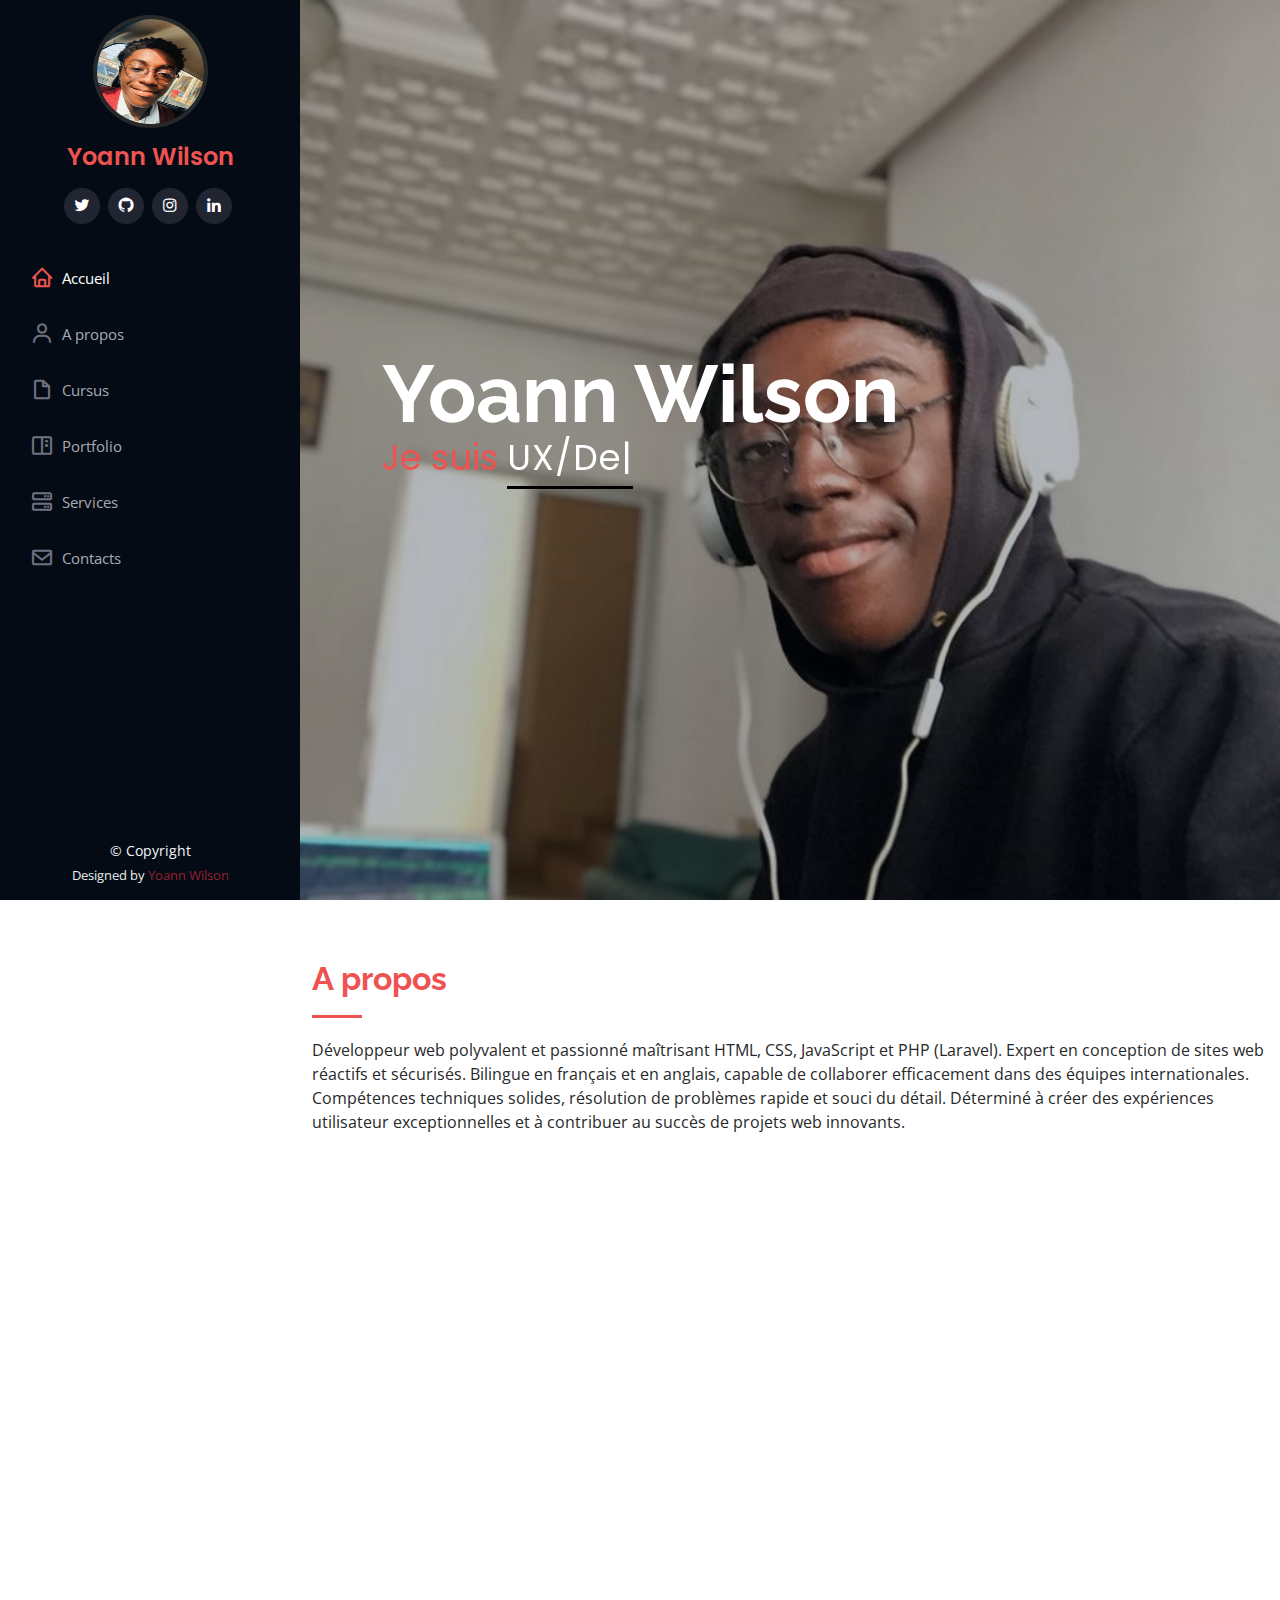
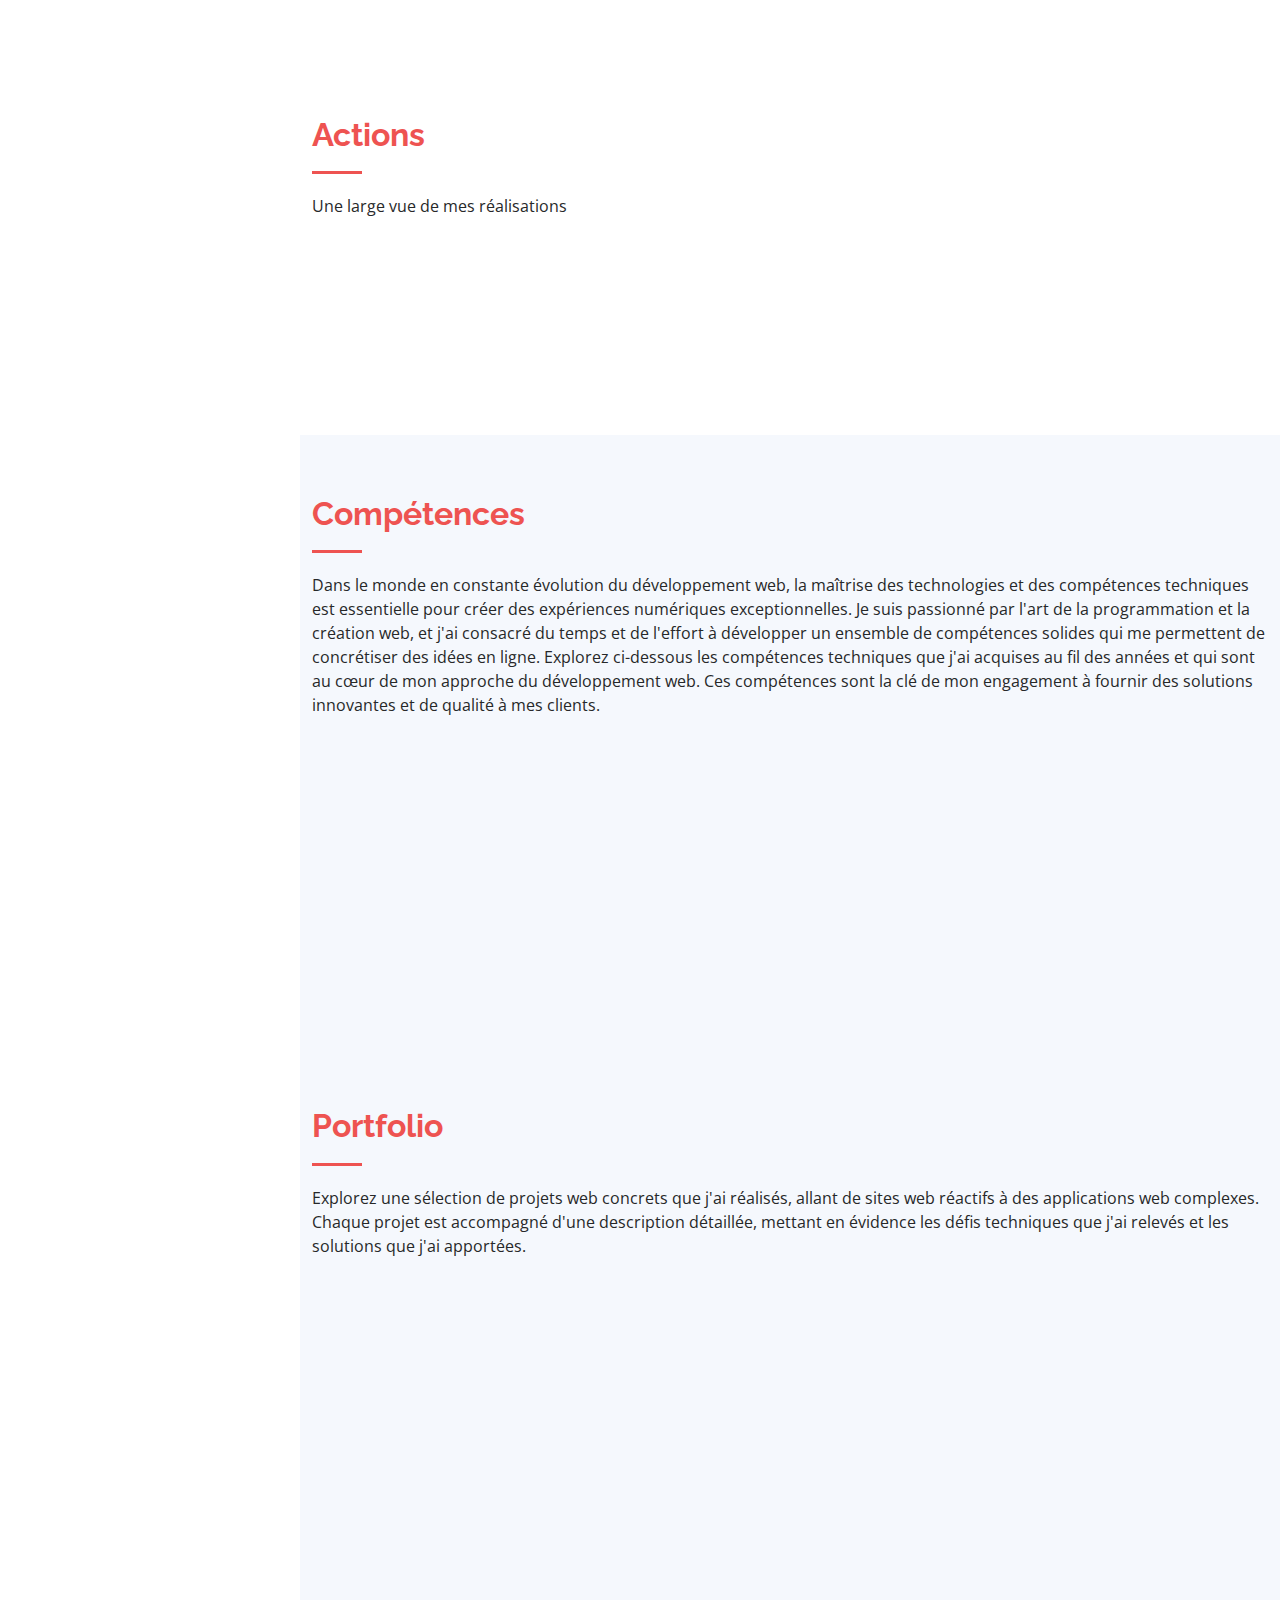
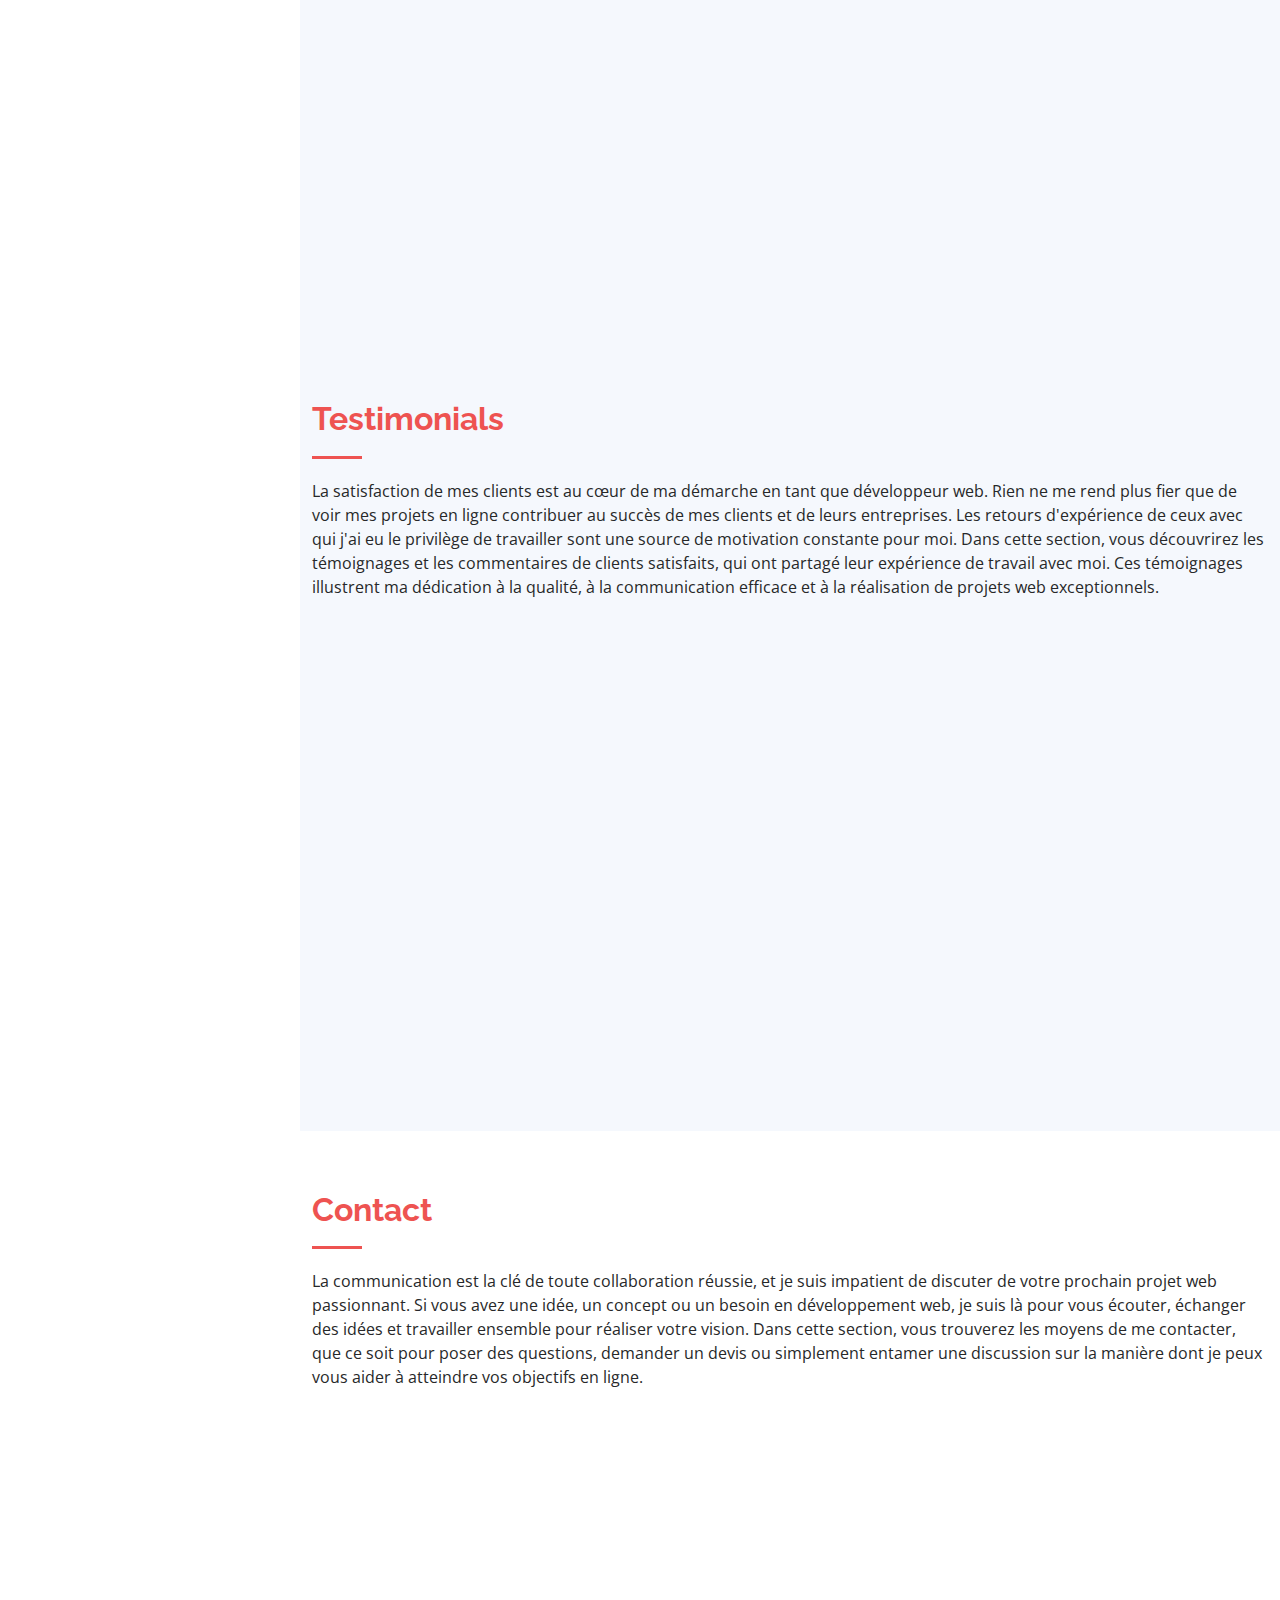
<file: index.html>
<!DOCTYPE html>
<html lang="en">

<head>
  <meta charset="utf-8">
  <meta content="width=device-width, initial-scale=1.0" name="viewport">

  <title>Yoann Wilson</title>
  <meta content="" name="description">
  <meta content="" name="keywords">
  
  <!-- Favicons -->
  <link href="assets/img/wil.jpg" rel="icon">
  <link href="assets/img/apple-touch-icon.png" rel="apple-touch-icon">

  <!-- Google Fonts -->
  <link href="https://fonts.googleapis.com/css?family=Open+Sans:300,300i,400,400i,600,600i,700,700i|Raleway:300,300i,400,400i,500,500i,600,600i,700,700i|Poppins:300,300i,400,400i,500,500i,600,600i,700,700i" rel="stylesheet">

  <!-- Vendor CSS Files -->
  <link href="assets/vendor/aos/aos.css" rel="stylesheet">
  <link href="assets/vendor/bootstrap/css/bootstrap.min.css" rel="stylesheet">
  <link href="assets/vendor/bootstrap-icons/bootstrap-icons.css" rel="stylesheet">
  <link href="assets/vendor/boxicons/css/boxicons.min.css" rel="stylesheet">
  <link href="assets/vendor/glightbox/css/glightbox.min.css" rel="stylesheet">
  <link href="assets/vendor/swiper/swiper-bundle.min.css" rel="stylesheet">

  <!-- Template Main CSS File -->
  <link href="assets/css/style.css" rel="stylesheet">

  <!-- =======================================================
  * Template Name: iPortfolio - v3.6.0
  * Template URL: https://bootstrapmade.com/iportfolio-bootstrap-portfolio-websites-template/
  * Author: BootstrapMade.com
  * License: https://bootstrapmade.com/license/
  ======================================================== -->
</head>

<body>

  <!-- ======= Mobile nav toggle button ======= -->
  <i class="bi bi-list mobile-nav-toggle d-xl-none"></i>

  <!-- ======= Header ======= -->
  <header id="header">
    <div class="d-flex flex-column">

      <div class="profile">
        <img src="assets/img/yoyo.jpg" alt="" class="img-fluid rounded-circle">
        <h1 class="text-light"><a href="index.html">Yoann Wilson</a></h1>
        <div class="social-links mt-3 text-center">
          <a href="#" class="twitter"><i class="bx bxl-twitter"></i></a>
          <a href="#" class="facebook"><i class="bx bxl-github"></i></a>
          <a href="#" class="instagram"><i class="bx bxl-instagram"></i></a>
          <a href="#" class="linkedin"><i class="bx bxl-linkedin"></i></a>
        </div>
      </div>

      <nav id="navbar" class="nav-menu navbar">
        <ul>
          <li><a href="#hero" class="nav-link scrollto active"><i class="bx bx-home"></i> <span>Accueil</span></a></li>
          <li><a href="#about" class="nav-link scrollto"><i class="bx bx-user"></i> <span>A propos</span></a></li>
          <li><a href="#resume" class="nav-link scrollto"><i class="bx bx-file-blank"></i> <span>Cursus</span></a></li>
          <li><a href="#portfolio" class="nav-link scrollto"><i class="bx bx-book-content"></i> <span>Portfolio</span></a></li>
          <li><a href="#services" class="nav-link scrollto"><i class="bx bx-server"></i> <span>Services</span></a></li>
          <li><a href="#contact" class="nav-link scrollto"><i class="bx bx-envelope"></i> <span>Contacts</span></a></li>
        </ul>
      </nav><!-- .nav-menu -->
    </div>
  </header><!-- End Header -->

  <!-- ======= Hero Section ======= -->
  <section id="hero" class="d-flex flex-column justify-content-center align-items-center">
    <div class="hero-container" data-aos="fade-in">
      <h1>Yoann Wilson</h1>
      <p>Je suis <span class="typed" data-typed-items="UX/Designer, Dévéloppeur, Freelancer"></span></p>
    </div>
  </section><!-- End Hero -->

  <main id="main">

    <!-- ======= About Section ======= -->
    <section id="about" class="about">
      <div class="container">

        <div class="section-title">
          <h2>A propos</h2>
          <p>Développeur web polyvalent 
            et passionné maîtrisant HTML, CSS, 
            JavaScript et PHP (Laravel). Expert en 
            conception de sites web réactifs et 
            sécurisés. Bilingue en français et en 
            anglais, capable de collaborer 
            efficacement dans des équipes 
            internationales. Compétences 
            techniques solides, résolution de 
            problèmes rapide et souci du détail. 
            Déterminé à créer des expériences 
            utilisateur exceptionnelles et à 
            contribuer au succès de projets web 
            innovants.</p>
        </div>

        <div class="row">
          <div class="col-lg-4" data-aos="fade-right">
            <img src="assets/img/yoyo.jpg" class="img-fluid" alt="">
          </div>
          <div class="col-lg-8 pt-4 pt-lg-0 content" data-aos="fade-left">
            <h3>UI/UX Designer &amp; Dévéloppeur web.</h3>
            <p class="fst-italic">
              Informations personnelles
            </p>
            <div class="row">
              <div class="col-lg-6">
                <ul>
                  <li><i class="bi bi-chevron-right"></i> <strong>Naissance:</strong> <span>5 septembre 2001</span></li>
                  <li><i class="bi bi-chevron-right"></i> <strong>Site web:</strong> <span><a href="https://yoannphilippewilson.netlify.app/">https://yoannwilson225.github.io/myportofolio</a></span></li>
                  <li><i class="bi bi-chevron-right"></i> <strong>Phone:</strong> <span>+225 0767655615</span></li>
                  <li><i class="bi bi-chevron-right"></i> <strong>Ville:</strong> <span>Abidjan, CI</span></li>
                </ul>
              </div>
              <div class="col-lg-6">
                <ul>
                  <li><i class="bi bi-chevron-right"></i> <strong>Age:</strong> <span>22</span></li>
                  <li><i class="bi bi-chevron-right"></i> <strong>Diplôme:</strong> <span>Bachelor</span></li>
                  <li><i class="bi bi-chevron-right"></i> <strong>Email:</strong> <span>yoannphilippewilson@gmail.com</span></li>
                  <li><i class="bi bi-chevron-right"></i> <strong>Freelance:</strong> <span>Disponible</span></li>
                </ul>
              </div>
            </div>
            <p>
              Passionné d'informatique, de design et de programation, je me suis lancé dans le vaste monde qu'est le dévéloppement web.
              <ul>
                <li><i class="bi bi-chevron-right"></i> <strong>Hobbit:</strong> <span>Echecs</span></li>
                <li><i class="bi bi-chevron-right"></i> <strong>Sport:</strong> <span>Basket</span></li>
              </ul>
            </p>
          </div>
        </div>

      </div>
    </section><!-- End About Section -->

    <!-- ======= Facts Section ======= -->
    <section id="facts" class="facts">
      <div class="container">

        <div class="section-title">
          <h2>Actions</h2>
          <p>Une large vue de mes réalisations</p>
        </div>

        <div class="row no-gutters">

          <div class="col-lg-3 col-md-6 d-md-flex align-items-md-stretch" data-aos="fade-up">
            <div class="count-box">
              <i class="bi bi-emoji-smile"></i>
              <span data-purecounter-start="0" data-purecounter-end="10" data-purecounter-duration="1" class="purecounter"></span>
              <p><strong>Clients satisfaits</strong></p>
            </div>
          </div>

          <div class="col-lg-3 col-md-6 d-md-flex align-items-md-stretch" data-aos="fade-up" data-aos-delay="100">
            <div class="count-box">
              <i class="bi bi-journal-richtext"></i>
              <span data-purecounter-start="0" data-purecounter-end="21" data-purecounter-duration="1" class="purecounter"></span>
              <p><strong>Projets réalisés</strong></p>
            </div>
          </div>

          <div class="col-lg-3 col-md-6 d-md-flex align-items-md-stretch" data-aos="fade-up" data-aos-delay="200">
            <div class="count-box">
              <i class="bi bi-headset"></i>
              <span data-purecounter-start="0" data-purecounter-end="1453" data-purecounter-duration="1" class="purecounter"></span>
              <p><strong>Heures d'assistance</strong></p>
            </div>
          </div>

          <div class="col-lg-3 col-md-6 d-md-flex align-items-md-stretch" data-aos="fade-up" data-aos-delay="300">
            <div class="count-box">
              <i class="bi bi-people"></i>
              <span data-purecounter-start="0" data-purecounter-end="1" data-purecounter-duration="1" class="purecounter"></span>
              <p><strong>Travailleur acharné</strong></p>
            </div>
          </div>

        </div>

      </div>
    </section><!-- End Facts Section -->

    <!-- ======= Skills Section ======= -->
    <section id="skills" class="skills section-bg">
      <div class="container">

        <div class="section-title">
          <h2>Compétences</h2>
          <p>Dans le monde en constante évolution du développement web, la maîtrise des technologies et des compétences techniques est essentielle pour créer des expériences numériques exceptionnelles. Je suis passionné par l'art de la programmation et la création web, et j'ai consacré du temps et de l'effort à développer un ensemble de compétences solides qui me permettent de concrétiser des idées en ligne.

            Explorez ci-dessous les compétences techniques que j'ai acquises au fil des années et qui sont au cœur de mon approche du développement web. Ces compétences sont la clé de mon engagement à fournir des solutions innovantes et de qualité à mes clients.</p>
        </div>

        <div class="row skills-content">

          <div class="col-lg-6" data-aos="fade-up">

            <div class="progress">
              <span class="skill">HTML/CSS <i class="val">90%</i></span>
              <div class="progress-bar-wrap">
                <div class="progress-bar" role="progressbar" aria-valuenow="90" aria-valuemin="0" aria-valuemax="100"></div>
              </div>
            </div>

            <div class="progress">
              <span class="skill">JavaScript <i class="val">75%</i></span>
              <div class="progress-bar-wrap">
                <div class="progress-bar" role="progressbar" aria-valuenow="75" aria-valuemin="0" aria-valuemax="100"></div>
              </div>
            </div>


            <div class="progress">
              <span class="skill">PHP(Laravel) <i class="val">80%</i></span>
              <div class="progress-bar-wrap">
                <div class="progress-bar" role="progressbar" aria-valuenow="80" aria-valuemin="0" aria-valuemax="100"></div>
              </div>
            </div>

            <div class="progress">
              <span class="skill">Git <i class="val">80%</i></span>
              <div class="progress-bar-wrap">
                <div class="progress-bar" role="progressbar" aria-valuenow="80" aria-valuemin="0" aria-valuemax="100"></div>
              </div>
            </div>
            
          </div>

          <div class="col-lg-6" data-aos="fade-up" data-aos-delay="100">

            <div class="progress">
              <span class="skill">Webflow <i class="val">75%</i></span>
              <div class="progress-bar-wrap">
                <div class="progress-bar" role="progressbar" aria-valuenow="75" aria-valuemin="0" aria-valuemax="100"></div>
              </div>
            </div>

            <div class="progress">
              <span class="skill">Adobe XD <i class="val">75%</i></span>
              <div class="progress-bar-wrap">
                <div class="progress-bar" role="progressbar" aria-valuenow="75" aria-valuemin="0" aria-valuemax="100"></div>
              </div>
            </div>


            <div class="progress">
              <span class="skill">Figma <i class="val">80%</i></span>
              <div class="progress-bar-wrap">
                <div class="progress-bar" role="progressbar" aria-valuenow="80" aria-valuemin="0" aria-valuemax="100"></div>
              </div>
            </div>

            <div class="progress">
              <span class="skill">Photoshop <i class="val">30%</i></span>
              <div class="progress-bar-wrap">
                <div class="progress-bar" role="progressbar" aria-valuenow="30" aria-valuemin="0" aria-valuemax="100"></div>
              </div>
            </div>
          </div>

        </div>

      </div>
    </section><!-- End Skills Section -->

    <!-- ======= Portfolio Section ======= -->
    <section id="portfolio" class="portfolio section-bg">
      <div class="container">

        <div class="section-title">
          <h2>Portfolio</h2>
          <p>Explorez une sélection de projets web concrets que j'ai réalisés, allant de sites web réactifs à des applications web complexes. Chaque projet est accompagné d'une description détaillée, mettant en évidence les défis techniques que j'ai relevés et les solutions que j'ai apportées.</p>
        </div>

        <div class="row" data-aos="fade-up">
          <div class="col-lg-12 d-flex justify-content-center">
            <ul id="portfolio-flters">
              <li data-filter="*" class="filter-active">Tous</li>
              <li data-filter=".filter-web">HTML, CSS & Js</li>
              <li data-filter=".filter-css">Animations</li>
              <li data-filter=".filter-app">PHP(Laravel)</li>
              <li data-filter=".filter-card">Design</li>
              <li data-filter=".filter-wp">Webflow</li>
              <li data-filter=".filter-game">Game</li>
            </ul>
          </div>
        </div>

        <div class="row portfolio-container" data-aos="fade-up" data-aos-delay="100">

          <div class="col-lg-4 col-md-6 portfolio-item filter-web">
            <div class="portfolio-wrap">
              <img src="assets/img/portfolio/portfolio-1.png" class="img-fluid" alt="">
              <div class="portfolio-links">
                <a href="assets/img/portfolio/portfolio-1.png" data-gallery="portfolioGallery" class="portfolio-lightbox" title="site 1"><i class="bx bx-plus"></i></a>
                <a href="projetgoubo.html" title="More Details"><i class="bx bx-link"></i></a>
              </div>
            </div>
          </div>

          <div class="col-lg-4 col-md-6 portfolio-item filter-game">
            <div class="portfolio-wrap">
              <img src="assets/img/portfolio/game-1.png" class="img-fluid" alt="">
              <div class="portfolio-links">
                <a href="assets/img/portfolio/game-1.png" data-gallery="portfolioGallery" class="portfolio-lightbox" title="game 1"><i class="bx bx-plus"></i></a>
                <a href="game1.html" title="More Details"><i class="bx bx-link"></i></a>
              </div>
            </div>
          </div>


          <div class="col-lg-4 col-md-6 portfolio-item filter-css">
            <div class="portfolio-wrap">
              <img src="assets/img/portfolio/anim-1.png" class="img-fluid" alt="">
              <div class="portfolio-links">
                <a href="assets/img/portfolio/anim-1.png" data-gallery="portfolioGallery" class="portfolio-lightbox" title="animation 1 1"><i class="bx bx-plus"></i></a>
                <a href="anim1.html" title="More Details"><i class="bx bx-link"></i></a>
              </div>
            </div>
          </div>
          

          <div class="col-lg-4 col-md-6 portfolio-item filter-web">
            <div class="portfolio-wrap">
              <img src="assets/img/portfolio/portfolio-4.png" class="img-fluid" alt="">
              <div class="portfolio-links">
                <a href="assets/img/portfolio/portfolio-4.png" data-gallery="portfolioGallery" class="portfolio-lightbox" title="site 2"><i class="bx bx-plus"></i></a>
                <a href="projetvc.html" title="More Details"><i class="bx bx-link"></i></a>
              </div>
            </div>
          </div>

          <div class="col-lg-4 col-md-6 portfolio-item filter-web">
            <div class="portfolio-wrap">
              <img src="assets/img/portfolio/portfolio-7.png" class="img-fluid" alt="">
              <div class="portfolio-links">
                <a href="assets/img/portfolio/portfolio-7.png" data-gallery="portfolioGallery" class="portfolio-lightbox" title="site 3"><i class="bx bx-plus"></i></a>
                <a href="projetdab.html" title="More Details"><i class="bx bx-link"></i></a>
              </div>
            </div>
          </div>

          <div class="col-lg-4 col-md-6 portfolio-item filter-css">
            <div class="portfolio-wrap">
              <img src="assets/img/portfolio/anim-2.png" class="img-fluid" alt="">
              <div class="portfolio-links">
                <a href="assets/img/portfolio/anim-2.png" data-gallery="portfolioGallery" class="portfolio-lightbox" title="animation 2"><i class="bx bx-plus"></i></a>
                <a href="anim2.html" title="More Details"><i class="bx bx-link"></i></a>
              </div>
            </div>
          </div>

          <div class="col-lg-4 col-md-6 portfolio-item filter-web">
            <div class="portfolio-wrap">
              <img src="assets/img/portfolio/portfolio-13.png" class="img-fluid" alt="">
              <div class="portfolio-links">
                <a href="assets/img/portfolio/portfolio-13.png" data-gallery="portfolioGallery" class="portfolio-lightbox" title="site 4"><i class="bx bx-plus"></i></a>
                <a href="projetstromae.html" title="More Details"><i class="bx bx-link"></i></a>
              </div>
            </div>
          </div>


          <div class="col-lg-4 col-md-6 portfolio-item filter-css">
            <div class="portfolio-wrap">
              <img src="assets/img/portfolio/anim-3.png" class="img-fluid" alt="">
              <div class="portfolio-links">
                <a href="assets/img/portfolio/anim-3.png" data-gallery="portfolioGallery" class="portfolio-lightbox" title="animation 3"><i class="bx bx-plus"></i></a>
                <a href="anim3.html" title="More Details"><i class="bx bx-link"></i></a>
              </div>
            </div>
          </div>

        </div>

      </div>
    </section><!-- End Portfolio Section -->

    <!-- ======= Services Section ======= 
    <section id="services" class="services">
      <div class="container">

        <div class="section-title">
          <h2>Services</h2>
          <p>En tant que développeur web, ma mission est de transformer vos concepts et vos objectifs en une réalité numérique captivante. Mon approche du développement web repose sur une combinaison de créativité, de compétences techniques de pointe et d'une compréhension approfondie des besoins de mes clients.

            Que vous recherchiez la création d'un site web moderne, le développement d'une application web complexe ou des services de conception d'interface utilisateur (UI), je suis là pour vous accompagner à chaque étape du processus.
            
            Explorez ci-dessous les services que je propose pour vous aider à atteindre vos objectifs en ligne.</p>
        </div>

        <div class="row">
          <div class="col-lg-4 col-md-6 icon-box" data-aos="fade-up">
            <div class="icon"><i class="bi bi-briefcase"></i></div>
            <h4 class="title"><a href="">Lorem Ipsum</a></h4>
            <p class="description">Voluptatum deleniti atque corrupti quos dolores et quas molestias excepturi sint occaecati cupiditate non provident</p>
          </div>
          <div class="col-lg-4 col-md-6 icon-box" data-aos="fade-up" data-aos-delay="100">
            <div class="icon"><i class="bi bi-card-checklist"></i></div>
            <h4 class="title"><a href="">Dolor Sitema</a></h4>
            <p class="description">Minim veniam, quis nostrud exercitation ullamco laboris nisi ut aliquip ex ea commodo consequat tarad limino ata</p>
          </div>
          <div class="col-lg-4 col-md-6 icon-box" data-aos="fade-up" data-aos-delay="200">
            <div class="icon"><i class="bi bi-bar-chart"></i></div>
            <h4 class="title"><a href="">Sed ut perspiciatis</a></h4>
            <p class="description">Duis aute irure dolor in reprehenderit in voluptate velit esse cillum dolore eu fugiat nulla pariatur</p>
          </div>
          <div class="col-lg-4 col-md-6 icon-box" data-aos="fade-up" data-aos-delay="300">
            <div class="icon"><i class="bi bi-binoculars"></i></div>
            <h4 class="title"><a href="">Magni Dolores</a></h4>
            <p class="description">Excepteur sint occaecat cupidatat non proident, sunt in culpa qui officia deserunt mollit anim id est laborum</p>
          </div>
          <div class="col-lg-4 col-md-6 icon-box" data-aos="fade-up" data-aos-delay="400">
            <div class="icon"><i class="bi bi-brightness-high"></i></div>
            <h4 class="title"><a href="">Nemo Enim</a></h4>
            <p class="description">At vero eos et accusamus et iusto odio dignissimos ducimus qui blanditiis praesentium voluptatum deleniti atque</p>
          </div>
          <div class="col-lg-4 col-md-6 icon-box" data-aos="fade-up" data-aos-delay="500">
            <div class="icon"><i class="bi bi-calendar4-week"></i></div>
            <h4 class="title"><a href="">Eiusmod Tempor</a></h4>
            <p class="description">Et harum quidem rerum facilis est et expedita distinctio. Nam libero tempore, cum soluta nobis est eligendi</p>
          </div>
        </div>

      </div>
    </section> End Services Section -->

    <!-- ======= Testimonials Section ======= -->
    <section id="testimonials" class="testimonials section-bg">
      <div class="container">

        <div class="section-title">
          <h2>Testimonials</h2>
          <p>La satisfaction de mes clients est au cœur de ma démarche en tant que développeur web. Rien ne me rend plus fier que de voir mes projets en ligne contribuer au succès de mes clients et de leurs entreprises. Les retours d'expérience de ceux avec qui j'ai eu le privilège de travailler sont une source de motivation constante pour moi.

            Dans cette section, vous découvrirez les témoignages et les commentaires de clients satisfaits, qui ont partagé leur expérience de travail avec moi. Ces témoignages illustrent ma dédication à la qualité, à la communication efficace et à la réalisation de projets web exceptionnels.</p>
        </div>

        <div class="testimonials-slider swiper" data-aos="fade-up" data-aos-delay="100">
          <div class="swiper-wrapper">

            <div class="swiper-slide">
              <div class="testimonial-item" data-aos="fade-up">
                <p>
                  <i class="bx bxs-quote-alt-left quote-icon-left"></i>
                  Proin iaculis purus consequat sem cure digni ssim donec porttitora entum suscipit rhoncus. Accusantium quam, ultricies eget id, aliquam eget nibh et. Maecen aliquam, risus at semper.
                  <i class="bx bxs-quote-alt-right quote-icon-right"></i>
                </p>
                <img src="assets/img/testimonials/testimonials-1.jpg" class="testimonial-img" alt="">
                <h3>Saul Goodman</h3>
                <h4>Ceo &amp; Founder</h4>
              </div>
            </div><!-- End testimonial item -->

            <div class="swiper-slide">
              <div class="testimonial-item" data-aos="fade-up" data-aos-delay="100">
                <p>
                  <i class="bx bxs-quote-alt-left quote-icon-left"></i>
                  Export tempor illum tamen malis malis eram quae irure esse labore quem cillum quid cillum eram malis quorum velit fore eram velit sunt aliqua noster fugiat irure amet legam anim culpa.
                  <i class="bx bxs-quote-alt-right quote-icon-right"></i>
                </p>
                <img src="assets/img/testimonials/testimonials-2.jpg" class="testimonial-img" alt="">
                <h3>Sara Wilsson</h3>
                <h4>Designer</h4>
              </div>
            </div><!-- End testimonial item -->

            <div class="swiper-slide">
              <div class="testimonial-item" data-aos="fade-up" data-aos-delay="200">
                <p>
                  <i class="bx bxs-quote-alt-left quote-icon-left"></i>
                  Enim nisi quem export duis labore cillum quae magna enim sint quorum nulla quem veniam duis minim tempor labore quem eram duis noster aute amet eram fore quis sint minim.
                  <i class="bx bxs-quote-alt-right quote-icon-right"></i>
                </p>
                <img src="assets/img/testimonials/testimonials-3.jpg" class="testimonial-img" alt="">
                <h3>Jena Karlis</h3>
                <h4>Store Owner</h4>
              </div>
            </div><!-- End testimonial item -->

            <div class="swiper-slide">
              <div class="testimonial-item" data-aos="fade-up" data-aos-delay="300">
                <p>
                  <i class="bx bxs-quote-alt-left quote-icon-left"></i>
                  Fugiat enim eram quae cillum dolore dolor amet nulla culpa multos export minim fugiat minim velit minim dolor enim duis veniam ipsum anim magna sunt elit fore quem dolore labore illum veniam.
                  <i class="bx bxs-quote-alt-right quote-icon-right"></i>
                </p>
                <img src="assets/img/testimonials/testimonials-4.jpg" class="testimonial-img" alt="">
                <h3>Matt Brandon</h3>
                <h4>Freelancer</h4>
              </div>
            </div><!-- End testimonial item -->

            <div class="swiper-slide">
              <div class="testimonial-item" data-aos="fade-up" data-aos-delay="400">
                <p>
                  <i class="bx bxs-quote-alt-left quote-icon-left"></i>
                  Quis quorum aliqua sint quem legam fore sunt eram irure aliqua veniam tempor noster veniam enim culpa labore duis sunt culpa nulla illum cillum fugiat legam esse veniam culpa fore nisi cillum quid.
                  <i class="bx bxs-quote-alt-right quote-icon-right"></i>
                </p>
                <img src="assets/img/testimonials/testimonials-5.jpg" class="testimonial-img" alt="">
                <h3>John Larson</h3>
                <h4>Entrepreneur</h4>
              </div>
            </div><!-- End testimonial item -->

          </div>
          <div class="swiper-pagination"></div>
        </div>

      </div>
    </section><!-- End Testimonials Section -->

    <!-- ======= Contact Section ======= -->
    <section id="contact" class="contact">
      <div class="container">

        <div class="section-title">
          <h2>Contact</h2>
          <p>La communication est la clé de toute collaboration réussie, et je suis impatient de discuter de votre prochain projet web passionnant. Si vous avez une idée, un concept ou un besoin en développement web, je suis là pour vous écouter, échanger des idées et travailler ensemble pour réaliser votre vision.

            Dans cette section, vous trouverez les moyens de me contacter, que ce soit pour poser des questions, demander un devis ou simplement entamer une discussion sur la manière dont je peux vous aider à atteindre vos objectifs en ligne.</p>
        </div>

        <div class="row" data-aos="fade-in">

          <div class="col-lg-5 d-flex align-items-stretch">
            <div class="info">
              <div class="address">
                <i class="bi bi-geo-alt"></i>
                <h4>Localisation:</h4>
                <p>Abidjan, CI</p>
              </div>

              <div class="email">
                <i class="bi bi-envelope"></i>
                <h4>Email:</h4>
                <p><a href="yoannphilippewilson@gmail.com">yoannphilippewilson@gmail.com</a></p>
              </div>

              <div class="phone">
                <i class="bi bi-phone"></i>
                <h4>Téléphone:</h4>
                <p>+225 07 67 65 56 15</p>
              </div>

              <iframe src="https://www.google.com/maps/embed?pb=!1m18!1m12!1m3!1d3973.0459821025984!2d-4.007062023463376!3d5.25545272301711!2m3!1f0!2f0!3f0!3m2!1i1024!2i768!4f13.1!3m3!1m2!1s0xfc1e8d8a13343a3%3A0x71ddc2a6e033d088!2sLe%20March%C3%A9%20De%20Vridi%20Village!5e0!3m2!1sfr!2sus!4v1696356950919!5m2!1sfr!2sus" width="600" height="450" style="border:0;" allowfullscreen="" loading="lazy" referrerpolicy="no-referrer-when-downgrade"></iframe>
            </div>

          </div>

          <div class="col-lg-7 mt-5 mt-lg-0 d-flex align-items-stretch">
            <form action="forms/contact.php" method="post" role="form" class="php-email-form">
              <div class="row">
                <div class="form-group col-md-6">
                  <label for="name">Nom</label>
                  <input type="text" name="name" class="form-control" id="name" required>
                </div>
                <div class="form-group col-md-6">
                  <label for="name">Email</label>
                  <input type="email" class="form-control" name="email" id="email" required>
                </div>
              </div>
              <div class="form-group">
                <label for="name">Sujet</label>
                <input type="text" class="form-control" name="subject" id="subject" required>
              </div>
              <div class="form-group">
                <label for="name">Message</label>
                <textarea class="form-control" name="message" rows="10" required></textarea>
              </div>
              <div class="my-3">
                <div class="loading">Loading</div>
                <div class="error-message"></div>
                <div class="sent-message">Votre message a bien été envoyé, merci!</div>
              </div>
              <div class="text-center"><button type="submit">Envoyer</button></div>
            </form>
          </div>

        </div>

      </div>
    </section><!-- End Contact Section -->

  </main><!-- End #main -->

  <!-- ======= Footer ======= -->
  <footer id="footer">
    <div class="container">
      <div class="copyright">
        &copy; Copyright <strong><span></span></strong>
      </div>
      <div class="credits">
        Designed by <a href="yoannphilippewilson@gmail.com">Yoann Wilson</a>
      </div>
    </div>
  </footer><!-- End  Footer -->

  <a href="#" class="back-to-top d-flex align-items-center justify-content-center"><i class="bi bi-arrow-up-short"></i></a>

  <!-- Vendor JS Files -->
  <script src="assets/vendor/aos/aos.js"></script>
  <script src="assets/vendor/bootstrap/js/bootstrap.bundle.min.js"></script>
  <script src="assets/vendor/glightbox/js/glightbox.min.js"></script>
  <script src="assets/vendor/isotope-layout/isotope.pkgd.min.js"></script>
  <script src="assets/vendor/php-email-form/validate.js"></script>
  <script src="assets/vendor/purecounter/purecounter.js"></script>
  <script src="assets/vendor/swiper/swiper-bundle.min.js"></script>
  <script src="assets/vendor/typed.js/typed.min.js"></script>
  <script src="assets/vendor/waypoints/noframework.waypoints.js"></script>

  <!-- Template Main JS File -->
  <script src="assets/js/main.js"></script>

</body>

</html>
</file>
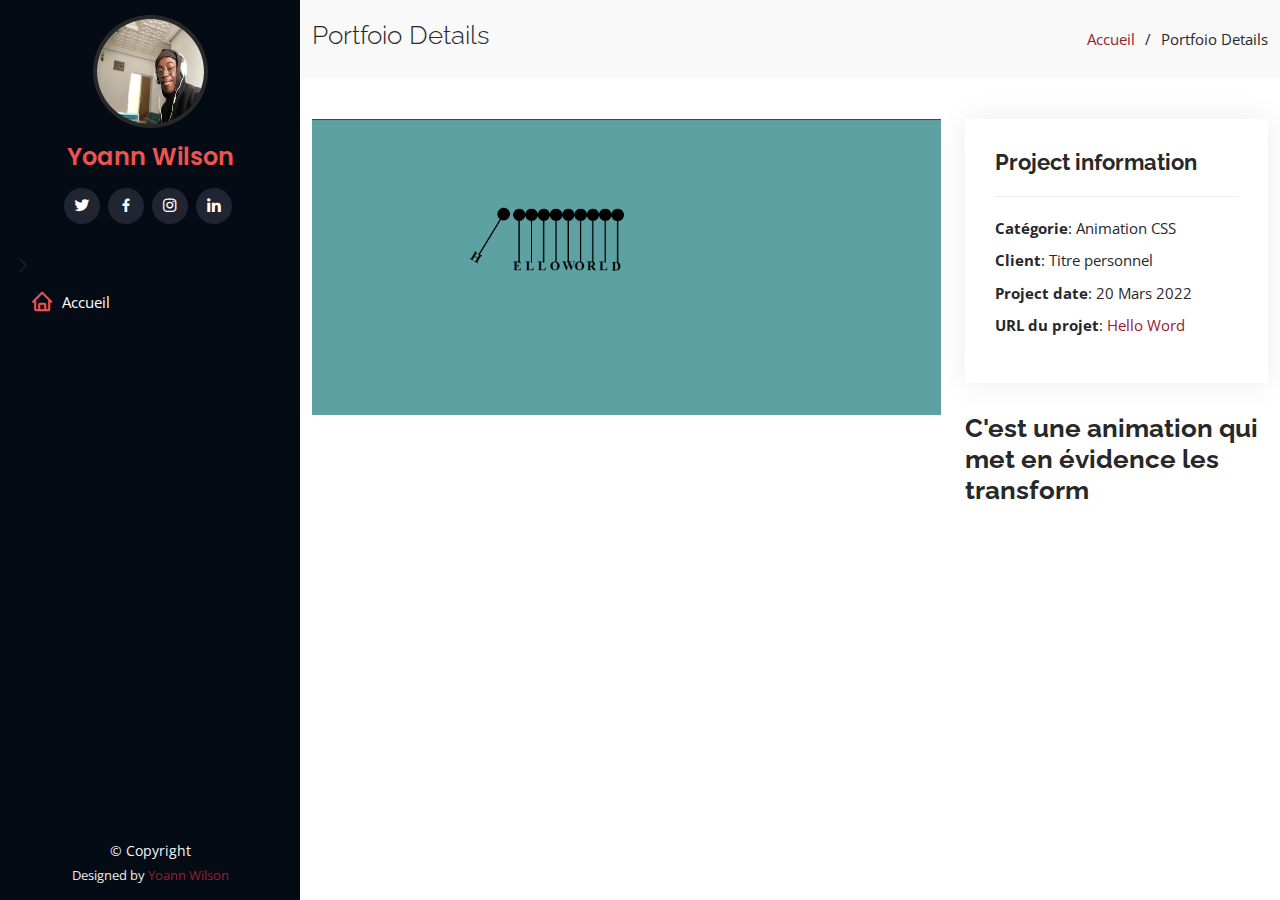
<file: anim1.html>
<!DOCTYPE html>
<html lang="en">

<head>
  <meta charset="utf-8">
  <meta content="width=device-width, initial-scale=1.0" name="viewport">

  <title>Yoann-Philippe Wilson</title>
  <meta content="" name="description">
  <meta content="" name="keywords">

  <!-- Favicons -->
  <link href="assets/img/wil.jpeg" rel="icon">
  <link href="assets/img/apple-touch-icon.png" rel="apple-touch-icon">

  <!-- Google Fonts -->
  <link href="https://fonts.googleapis.com/css?family=Open+Sans:300,300i,400,400i,600,600i,700,700i|Raleway:300,300i,400,400i,500,500i,600,600i,700,700i|Poppins:300,300i,400,400i,500,500i,600,600i,700,700i" rel="stylesheet">

  <!-- Vendor CSS Files -->
  <link href="assets/vendor/aos/aos.css" rel="stylesheet">
  <link href="assets/vendor/bootstrap/css/bootstrap.min.css" rel="stylesheet">
  <link href="assets/vendor/bootstrap-icons/bootstrap-icons.css" rel="stylesheet">
  <link href="assets/vendor/boxicons/css/boxicons.min.css" rel="stylesheet">
  <link href="assets/vendor/glightbox/css/glightbox.min.css" rel="stylesheet">
  <link href="assets/vendor/swiper/swiper-bundle.min.css" rel="stylesheet">

  <!-- Template Main CSS File -->
  <link href="assets/css/style.css" rel="stylesheet">

  <!-- =======================================================
  * Template Name: iPortfolio - v3.6.0
  * Template URL: https://bootstrapmade.com/iportfolio-bootstrap-portfolio-websites-template/
  * Author: BootstrapMade.com
  * License: https://bootstrapmade.com/license/
  ======================================================== -->
</head>

<body>

  <!-- ======= Mobile nav toggle button ======= -->
  <i class="bi bi-list mobile-nav-toggle d-xl-none"></i>

  <!-- ======= Header ======= -->
  <header id="header">
    <div class="d-flex flex-column">

      <div class="profile">
        <img src="assets/img/wil.jpeg" alt="" class="img-fluid rounded-circle">
        <h1 class="text-light"><a href="index.html">Yoann Wilson</a></h1>
        <div class="social-links mt-3 text-center">
          <a href="#" class="twitter"><i class="bx bxl-twitter"></i></a>
          <a href="#" class="facebook"><i class="bx bxl-facebook"></i></a>
          <a href="#" class="instagram"><i class="bx bxl-instagram"></i></a>
          <a href="#" class="linkedin"><i class="bx bxl-linkedin"></i></a>
        </div>
      </div>

      <nav id="navbar" class="nav-menu navbar">
        <ul>
          <li><i class="bi bi-chevron-right"></i><a href="index.html" class="nav-link scrollto active"><i class="bx bx-home"></i> <span>Accueil</span></a></li>
        </ul>
      </nav><!-- .nav-menu -->
    </div>
  </header><!-- End Header -->

  <main id="main">

    <!-- ======= Breadcrumbs ======= -->
    <section id="breadcrumbs" class="breadcrumbs">
      <div class="container">

        <div class="d-flex justify-content-between align-items-center">
          <h2>Portfoio Details</h2>
          <ol>
            <li><a href="index.html">Accueil</a></li>
            <li>Portfoio Details</li>
          </ol>
        </div>

      </div>
    </section><!-- End Breadcrumbs -->

    <!-- ======= Portfolio Details Section ======= -->
    <section id="portfolio-details" class="portfolio-details">
      <div class="container">

        <div class="row gy-4">

          <div class="col-lg-8">
            <div class="portfolio-details-slider swiper">
              <div class="swiper-wrapper align-items-center">

                <div class="swiper-slide">
                  <img src="assets/img/portfolio/anim-1.png" alt="">
                </div>

                
              </div>
              <div class="swiper-pagination"></div>
            </div>
          </div>

          <div class="col-lg-4">
            <div class="portfolio-info">
              <h3>Project information</h3>
              <ul>
                <li><strong>Catégorie</strong>: Animation CSS</li>
                <li><strong>Client</strong>: Titre personnel</li>
                <li><strong>Project date</strong>: 20 Mars 2022</li>
                <li><strong>URL du projet</strong>: <a href="https://portfoliogoubograce.netlify.app/">Hello Word</a></li>
              </ul>
            </div>
            <div class="portfolio-description">
              <h2>C'est une animation qui met en évidence les transform</h2>
              <p>
                
              </p>
            </div>
          </div>

        </div>

      </div>
    </section><!-- End Portfolio Details Section -->

  </main><!-- End #main -->

  <!-- ======= Footer ======= -->
  <footer id="footer">
    <div class="container">
      <div class="copyright">
        &copy; Copyright <strong><span></span></strong>
      </div>
      <div class="credits">
        <!-- All the links in the footer should remain intact. -->
        <!-- You can delete the links only if you purchased the pro version. -->
        <!-- Licensing information: https://bootstrapmade.com/license/ -->
        <!-- Purchase the pro version with working PHP/AJAX contact form: https://bootstrapmade.com/iportfolio-bootstrap-portfolio-websites-template/ -->
        Designed by <a href="yoannphilippewilson@gmail.com">Yoann Wilson</a>
      </div>
    </div>
  </footer><!-- End  Footer -->

  <a href="#" class="back-to-top d-flex align-items-center justify-content-center"><i class="bi bi-arrow-up-short"></i></a>

  <!-- Vendor JS Files -->
  <script src="assets/vendor/aos/aos.js"></script>
  <script src="assets/vendor/bootstrap/js/bootstrap.bundle.min.js"></script>
  <script src="assets/vendor/glightbox/js/glightbox.min.js"></script>
  <script src="assets/vendor/isotope-layout/isotope.pkgd.min.js"></script>
  <script src="assets/vendor/php-email-form/validate.js"></script>
  <script src="assets/vendor/purecounter/purecounter.js"></script>
  <script src="assets/vendor/swiper/swiper-bundle.min.js"></script>
  <script src="assets/vendor/typed.js/typed.min.js"></script>
  <script src="assets/vendor/waypoints/noframework.waypoints.js"></script>

  <!-- Template Main JS File -->
  <script src="assets/js/main.js"></script>

</body>

</html>
</file>
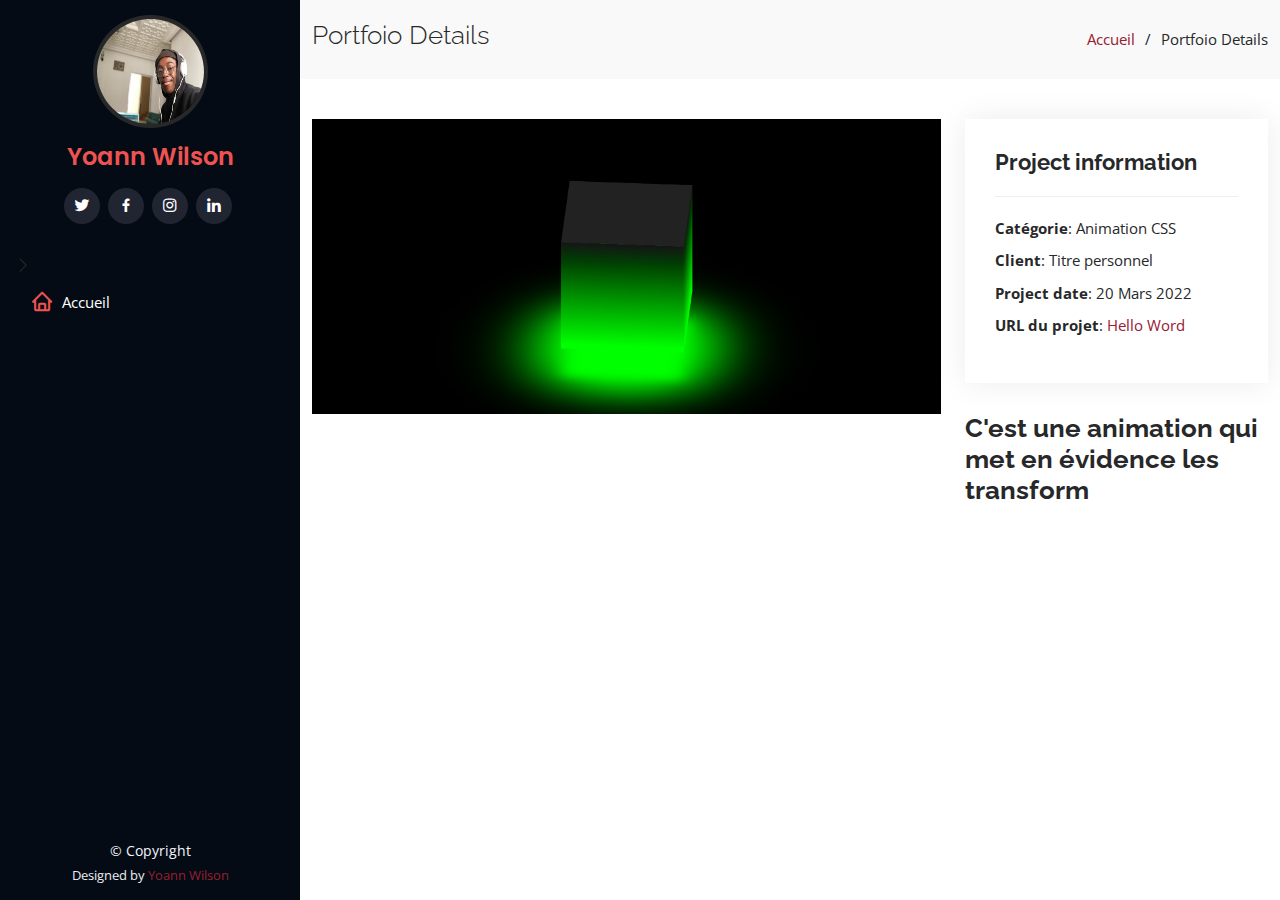
<file: anim2.html>
<!DOCTYPE html>
<html lang="en">

<head>
  <meta charset="utf-8">
  <meta content="width=device-width, initial-scale=1.0" name="viewport">

  <title>Yoann-Philippe Wilson</title>
  <meta content="" name="description">
  <meta content="" name="keywords">

  <!-- Favicons -->
  <link href="assets/img/wil.jpeg" rel="icon">
  <link href="assets/img/apple-touch-icon.png" rel="apple-touch-icon">

  <!-- Google Fonts -->
  <link href="https://fonts.googleapis.com/css?family=Open+Sans:300,300i,400,400i,600,600i,700,700i|Raleway:300,300i,400,400i,500,500i,600,600i,700,700i|Poppins:300,300i,400,400i,500,500i,600,600i,700,700i" rel="stylesheet">

  <!-- Vendor CSS Files -->
  <link href="assets/vendor/aos/aos.css" rel="stylesheet">
  <link href="assets/vendor/bootstrap/css/bootstrap.min.css" rel="stylesheet">
  <link href="assets/vendor/bootstrap-icons/bootstrap-icons.css" rel="stylesheet">
  <link href="assets/vendor/boxicons/css/boxicons.min.css" rel="stylesheet">
  <link href="assets/vendor/glightbox/css/glightbox.min.css" rel="stylesheet">
  <link href="assets/vendor/swiper/swiper-bundle.min.css" rel="stylesheet">

  <!-- Template Main CSS File -->
  <link href="assets/css/style.css" rel="stylesheet">

  <!-- =======================================================
  * Template Name: iPortfolio - v3.6.0
  * Template URL: https://bootstrapmade.com/iportfolio-bootstrap-portfolio-websites-template/
  * Author: BootstrapMade.com
  * License: https://bootstrapmade.com/license/
  ======================================================== -->
</head>

<body>

  <!-- ======= Mobile nav toggle button ======= -->
  <i class="bi bi-list mobile-nav-toggle d-xl-none"></i>

  <!-- ======= Header ======= -->
  <header id="header">
    <div class="d-flex flex-column">

      <div class="profile">
        <img src="assets/img/wil.jpeg" alt="" class="img-fluid rounded-circle">
        <h1 class="text-light"><a href="index.html">Yoann Wilson</a></h1>
        <div class="social-links mt-3 text-center">
          <a href="#" class="twitter"><i class="bx bxl-twitter"></i></a>
          <a href="#" class="facebook"><i class="bx bxl-facebook"></i></a>
          <a href="#" class="instagram"><i class="bx bxl-instagram"></i></a>
          <a href="#" class="linkedin"><i class="bx bxl-linkedin"></i></a>
        </div>
      </div>

      <nav id="navbar" class="nav-menu navbar">
        <ul>
          <li><i class="bi bi-chevron-right"></i><a href="index.html" class="nav-link scrollto active"><i class="bx bx-home"></i> <span>Accueil</span></a></li>
        </ul>
      </nav><!-- .nav-menu -->
    </div>
  </header><!-- End Header -->

  <main id="main">

    <!-- ======= Breadcrumbs ======= -->
    <section id="breadcrumbs" class="breadcrumbs">
      <div class="container">

        <div class="d-flex justify-content-between align-items-center">
          <h2>Portfoio Details</h2>
          <ol>
            <li><a href="index.html">Accueil</a></li>
            <li>Portfoio Details</li>
          </ol>
        </div>

      </div>
    </section><!-- End Breadcrumbs -->

    <!-- ======= Portfolio Details Section ======= -->
    <section id="portfolio-details" class="portfolio-details">
      <div class="container">

        <div class="row gy-4">

          <div class="col-lg-8">
            <div class="portfolio-details-slider swiper">
              <div class="swiper-wrapper align-items-center">

                <div class="swiper-slide">
                  <img src="assets/img/portfolio/anim-2.png" alt="">
                </div>

                
              </div>
              <div class="swiper-pagination"></div>
            </div>
          </div>

          <div class="col-lg-4">
            <div class="portfolio-info">
              <h3>Project information</h3>
              <ul>
                <li><strong>Catégorie</strong>: Animation CSS</li>
                <li><strong>Client</strong>: Titre personnel</li>
                <li><strong>Project date</strong>: 20 Mars 2022</li>
                <li><strong>URL du projet</strong>: <a href="https://portfoliogoubograce.netlify.app/">Hello Word</a></li>
              </ul>
            </div>
            <div class="portfolio-description">
              <h2>C'est une animation qui met en évidence les transform</h2>
              <p>
                
              </p>
            </div>
          </div>

        </div>

      </div>
    </section><!-- End Portfolio Details Section -->

  </main><!-- End #main -->

  <!-- ======= Footer ======= -->
  <footer id="footer">
    <div class="container">
      <div class="copyright">
        &copy; Copyright <strong><span></span></strong>
      </div>
      <div class="credits">
        <!-- All the links in the footer should remain intact. -->
        <!-- You can delete the links only if you purchased the pro version. -->
        <!-- Licensing information: https://bootstrapmade.com/license/ -->
        <!-- Purchase the pro version with working PHP/AJAX contact form: https://bootstrapmade.com/iportfolio-bootstrap-portfolio-websites-template/ -->
        Designed by <a href="yoannphilippewilson@gmail.com">Yoann Wilson</a>
      </div>
    </div>
  </footer><!-- End  Footer -->

  <a href="#" class="back-to-top d-flex align-items-center justify-content-center"><i class="bi bi-arrow-up-short"></i></a>

  <!-- Vendor JS Files -->
  <script src="assets/vendor/aos/aos.js"></script>
  <script src="assets/vendor/bootstrap/js/bootstrap.bundle.min.js"></script>
  <script src="assets/vendor/glightbox/js/glightbox.min.js"></script>
  <script src="assets/vendor/isotope-layout/isotope.pkgd.min.js"></script>
  <script src="assets/vendor/php-email-form/validate.js"></script>
  <script src="assets/vendor/purecounter/purecounter.js"></script>
  <script src="assets/vendor/swiper/swiper-bundle.min.js"></script>
  <script src="assets/vendor/typed.js/typed.min.js"></script>
  <script src="assets/vendor/waypoints/noframework.waypoints.js"></script>

  <!-- Template Main JS File -->
  <script src="assets/js/main.js"></script>

</body>

</html>
</file>
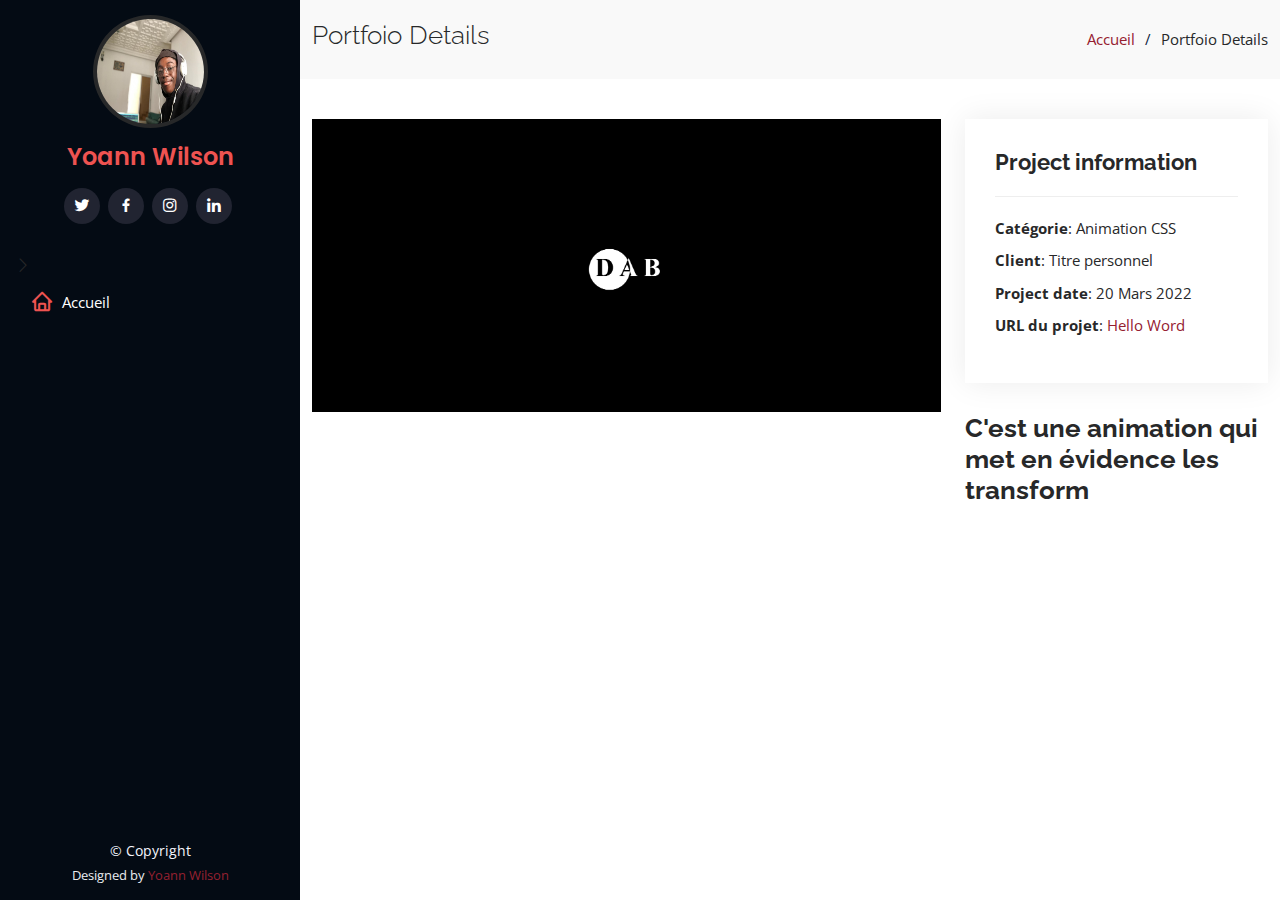
<file: anim3.html>
<!DOCTYPE html>
<html lang="en">

<head>
  <meta charset="utf-8">
  <meta content="width=device-width, initial-scale=1.0" name="viewport">

  <title>Yoann-Philippe Wilson</title>
  <meta content="" name="description">
  <meta content="" name="keywords">

  <!-- Favicons -->
  <link href="assets/img/wil.jpeg" rel="icon">
  <link href="assets/img/apple-touch-icon.png" rel="apple-touch-icon">

  <!-- Google Fonts -->
  <link href="https://fonts.googleapis.com/css?family=Open+Sans:300,300i,400,400i,600,600i,700,700i|Raleway:300,300i,400,400i,500,500i,600,600i,700,700i|Poppins:300,300i,400,400i,500,500i,600,600i,700,700i" rel="stylesheet">

  <!-- Vendor CSS Files -->
  <link href="assets/vendor/aos/aos.css" rel="stylesheet">
  <link href="assets/vendor/bootstrap/css/bootstrap.min.css" rel="stylesheet">
  <link href="assets/vendor/bootstrap-icons/bootstrap-icons.css" rel="stylesheet">
  <link href="assets/vendor/boxicons/css/boxicons.min.css" rel="stylesheet">
  <link href="assets/vendor/glightbox/css/glightbox.min.css" rel="stylesheet">
  <link href="assets/vendor/swiper/swiper-bundle.min.css" rel="stylesheet">

  <!-- Template Main CSS File -->
  <link href="assets/css/style.css" rel="stylesheet">

  <!-- =======================================================
  * Template Name: iPortfolio - v3.6.0
  * Template URL: https://bootstrapmade.com/iportfolio-bootstrap-portfolio-websites-template/
  * Author: BootstrapMade.com
  * License: https://bootstrapmade.com/license/
  ======================================================== -->
</head>

<body>

  <!-- ======= Mobile nav toggle button ======= -->
  <i class="bi bi-list mobile-nav-toggle d-xl-none"></i>

  <!-- ======= Header ======= -->
  <header id="header">
    <div class="d-flex flex-column">

      <div class="profile">
        <img src="assets/img/wil.jpeg" alt="" class="img-fluid rounded-circle">
        <h1 class="text-light"><a href="index.html">Yoann Wilson</a></h1>
        <div class="social-links mt-3 text-center">
          <a href="#" class="twitter"><i class="bx bxl-twitter"></i></a>
          <a href="#" class="facebook"><i class="bx bxl-facebook"></i></a>
          <a href="#" class="instagram"><i class="bx bxl-instagram"></i></a>
          <a href="#" class="linkedin"><i class="bx bxl-linkedin"></i></a>
        </div>
      </div>

      <nav id="navbar" class="nav-menu navbar">
        <ul>
          <li><i class="bi bi-chevron-right"></i><a href="index.html" class="nav-link scrollto active"><i class="bx bx-home"></i> <span>Accueil</span></a></li>
        </ul>
      </nav><!-- .nav-menu -->
    </div>
  </header><!-- End Header -->

  <main id="main">

    <!-- ======= Breadcrumbs ======= -->
    <section id="breadcrumbs" class="breadcrumbs">
      <div class="container">

        <div class="d-flex justify-content-between align-items-center">
          <h2>Portfoio Details</h2>
          <ol>
            <li><a href="index.html">Accueil</a></li>
            <li>Portfoio Details</li>
          </ol>
        </div>

      </div>
    </section><!-- End Breadcrumbs -->

    <!-- ======= Portfolio Details Section ======= -->
    <section id="portfolio-details" class="portfolio-details">
      <div class="container">

        <div class="row gy-4">

          <div class="col-lg-8">
            <div class="portfolio-details-slider swiper">
              <div class="swiper-wrapper align-items-center">

                <div class="swiper-slide">
                  <img src="assets/img/portfolio/anim-3.png" alt="">
                </div>

                
              </div>
              <div class="swiper-pagination"></div>
            </div>
          </div>

          <div class="col-lg-4">
            <div class="portfolio-info">
              <h3>Project information</h3>
              <ul>
                <li><strong>Catégorie</strong>: Animation CSS</li>
                <li><strong>Client</strong>: Titre personnel</li>
                <li><strong>Project date</strong>: 20 Mars 2022</li>
                <li><strong>URL du projet</strong>: <a href="https://portfoliogoubograce.netlify.app/">Hello Word</a></li>
              </ul>
            </div>
            <div class="portfolio-description">
              <h2>C'est une animation qui met en évidence les transform</h2>
              <p>
                
              </p>
            </div>
          </div>

        </div>

      </div>
    </section><!-- End Portfolio Details Section -->

  </main><!-- End #main -->

  <!-- ======= Footer ======= -->
  <footer id="footer">
    <div class="container">
      <div class="copyright">
        &copy; Copyright <strong><span></span></strong>
      </div>
      <div class="credits">
        <!-- All the links in the footer should remain intact. -->
        <!-- You can delete the links only if you purchased the pro version. -->
        <!-- Licensing information: https://bootstrapmade.com/license/ -->
        <!-- Purchase the pro version with working PHP/AJAX contact form: https://bootstrapmade.com/iportfolio-bootstrap-portfolio-websites-template/ -->
        Designed by <a href="yoannphilippewilson@gmail.com">Yoann Wilson</a>
      </div>
    </div>
  </footer><!-- End  Footer -->

  <a href="#" class="back-to-top d-flex align-items-center justify-content-center"><i class="bi bi-arrow-up-short"></i></a>

  <!-- Vendor JS Files -->
  <script src="assets/vendor/aos/aos.js"></script>
  <script src="assets/vendor/bootstrap/js/bootstrap.bundle.min.js"></script>
  <script src="assets/vendor/glightbox/js/glightbox.min.js"></script>
  <script src="assets/vendor/isotope-layout/isotope.pkgd.min.js"></script>
  <script src="assets/vendor/php-email-form/validate.js"></script>
  <script src="assets/vendor/purecounter/purecounter.js"></script>
  <script src="assets/vendor/swiper/swiper-bundle.min.js"></script>
  <script src="assets/vendor/typed.js/typed.min.js"></script>
  <script src="assets/vendor/waypoints/noframework.waypoints.js"></script>

  <!-- Template Main JS File -->
  <script src="assets/js/main.js"></script>

</body>

</html>
</file>
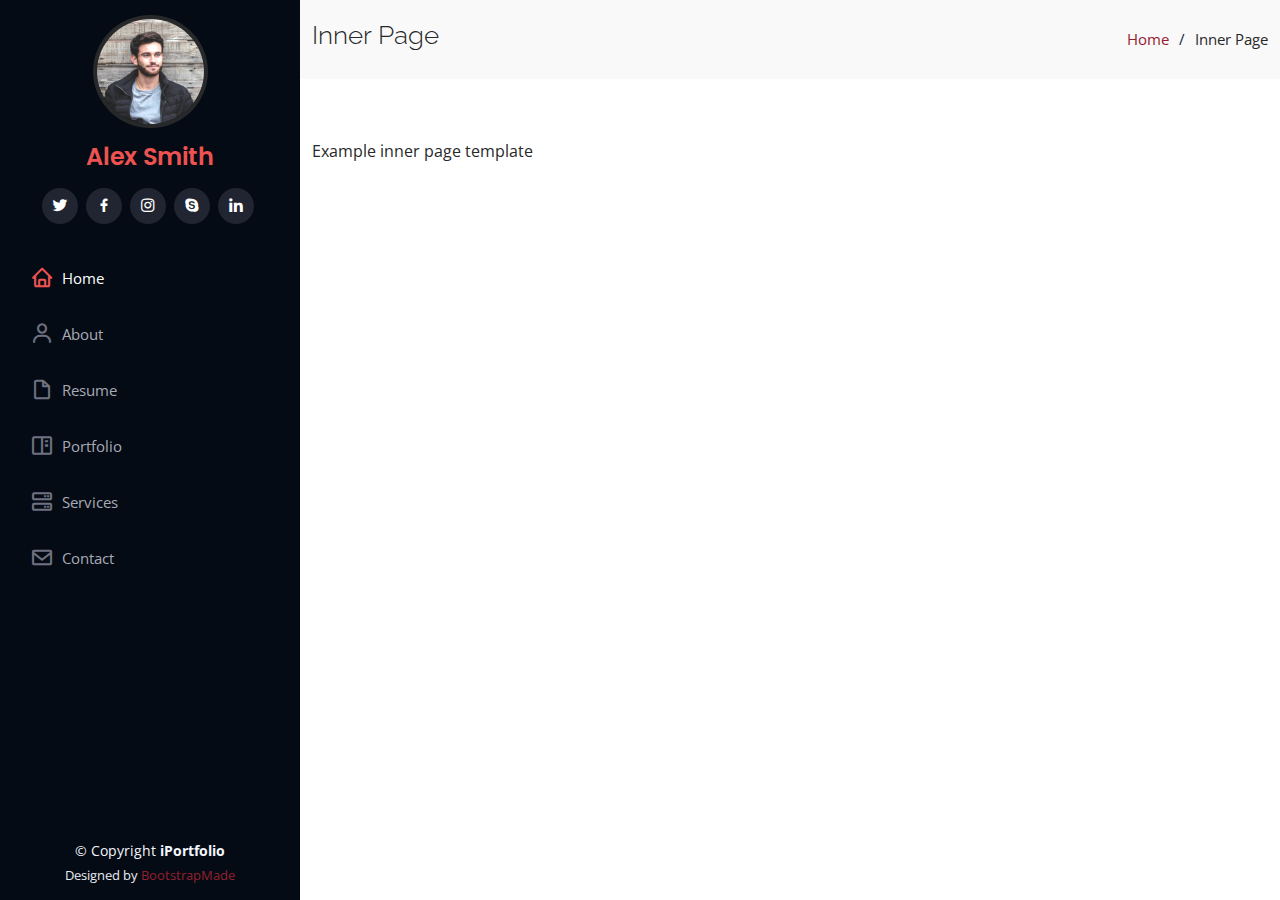
<file: inner-page.html>
<!DOCTYPE html>
<html lang="en">

<head>
  <meta charset="utf-8">
  <meta content="width=device-width, initial-scale=1.0" name="viewport">

  <title>Inner Page - iPortfolio Bootstrap Template</title>
  <meta content="" name="description">
  <meta content="" name="keywords">

  <!-- Favicons -->
  <link href="assets/img/favicon.png" rel="icon">
  <link href="assets/img/apple-touch-icon.png" rel="apple-touch-icon">

  <!-- Google Fonts -->
  <link href="https://fonts.googleapis.com/css?family=Open+Sans:300,300i,400,400i,600,600i,700,700i|Raleway:300,300i,400,400i,500,500i,600,600i,700,700i|Poppins:300,300i,400,400i,500,500i,600,600i,700,700i" rel="stylesheet">

  <!-- Vendor CSS Files -->
  <link href="assets/vendor/aos/aos.css" rel="stylesheet">
  <link href="assets/vendor/bootstrap/css/bootstrap.min.css" rel="stylesheet">
  <link href="assets/vendor/bootstrap-icons/bootstrap-icons.css" rel="stylesheet">
  <link href="assets/vendor/boxicons/css/boxicons.min.css" rel="stylesheet">
  <link href="assets/vendor/glightbox/css/glightbox.min.css" rel="stylesheet">
  <link href="assets/vendor/swiper/swiper-bundle.min.css" rel="stylesheet">

  <!-- Template Main CSS File -->
  <link href="assets/css/style.css" rel="stylesheet">

  <!-- =======================================================
  * Template Name: iPortfolio - v3.6.0
  * Template URL: https://bootstrapmade.com/iportfolio-bootstrap-portfolio-websites-template/
  * Author: BootstrapMade.com
  * License: https://bootstrapmade.com/license/
  ======================================================== -->
</head>

<body>

  <!-- ======= Mobile nav toggle button ======= -->
  <i class="bi bi-list mobile-nav-toggle d-xl-none"></i>

  <!-- ======= Header ======= -->
  <header id="header">
    <div class="d-flex flex-column">

      <div class="profile">
        <img src="assets/img/profile-img.jpg" alt="" class="img-fluid rounded-circle">
        <h1 class="text-light"><a href="index.html">Alex Smith</a></h1>
        <div class="social-links mt-3 text-center">
          <a href="#" class="twitter"><i class="bx bxl-twitter"></i></a>
          <a href="#" class="facebook"><i class="bx bxl-facebook"></i></a>
          <a href="#" class="instagram"><i class="bx bxl-instagram"></i></a>
          <a href="#" class="google-plus"><i class="bx bxl-skype"></i></a>
          <a href="#" class="linkedin"><i class="bx bxl-linkedin"></i></a>
        </div>
      </div>

      <nav id="navbar" class="nav-menu navbar">
        <ul>
          <li><a href="#hero" class="nav-link scrollto active"><i class="bx bx-home"></i> <span>Home</span></a></li>
          <li><a href="#about" class="nav-link scrollto"><i class="bx bx-user"></i> <span>About</span></a></li>
          <li><a href="#resume" class="nav-link scrollto"><i class="bx bx-file-blank"></i> <span>Resume</span></a></li>
          <li><a href="#portfolio" class="nav-link scrollto"><i class="bx bx-book-content"></i> <span>Portfolio</span></a></li>
          <li><a href="#services" class="nav-link scrollto"><i class="bx bx-server"></i> <span>Services</span></a></li>
          <li><a href="#contact" class="nav-link scrollto"><i class="bx bx-envelope"></i> <span>Contact</span></a></li>
        </ul>
      </nav><!-- .nav-menu -->
    </div>
  </header><!-- End Header -->

  <main id="main">

    <!-- ======= Breadcrumbs ======= -->
    <section class="breadcrumbs">
      <div class="container">

        <div class="d-flex justify-content-between align-items-center">
          <h2>Inner Page</h2>
          <ol>
            <li><a href="index.html">Home</a></li>
            <li>Inner Page</li>
          </ol>
        </div>

      </div>
    </section><!-- End Breadcrumbs -->

    <section class="inner-page">
      <div class="container">
        <p>
          Example inner page template
        </p>
      </div>
    </section>

  </main><!-- End #main -->

  <!-- ======= Footer ======= -->
  <footer id="footer">
    <div class="container">
      <div class="copyright">
        &copy; Copyright <strong><span>iPortfolio</span></strong>
      </div>
      <div class="credits">
        <!-- All the links in the footer should remain intact. -->
        <!-- You can delete the links only if you purchased the pro version. -->
        <!-- Licensing information: https://bootstrapmade.com/license/ -->
        <!-- Purchase the pro version with working PHP/AJAX contact form: https://bootstrapmade.com/iportfolio-bootstrap-portfolio-websites-template/ -->
        Designed by <a href="https://bootstrapmade.com/">BootstrapMade</a>
      </div>
    </div>
  </footer><!-- End  Footer -->

  <a href="#" class="back-to-top d-flex align-items-center justify-content-center"><i class="bi bi-arrow-up-short"></i></a>

  <!-- Vendor JS Files -->
  <script src="assets/vendor/aos/aos.js"></script>
  <script src="assets/vendor/bootstrap/js/bootstrap.bundle.min.js"></script>
  <script src="assets/vendor/glightbox/js/glightbox.min.js"></script>
  <script src="assets/vendor/isotope-layout/isotope.pkgd.min.js"></script>
  <script src="assets/vendor/php-email-form/validate.js"></script>
  <script src="assets/vendor/purecounter/purecounter.js"></script>
  <script src="assets/vendor/swiper/swiper-bundle.min.js"></script>
  <script src="assets/vendor/typed.js/typed.min.js"></script>
  <script src="assets/vendor/waypoints/noframework.waypoints.js"></script>

  <!-- Template Main JS File -->
  <script src="assets/js/main.js"></script>

</body>

</html>
</file>
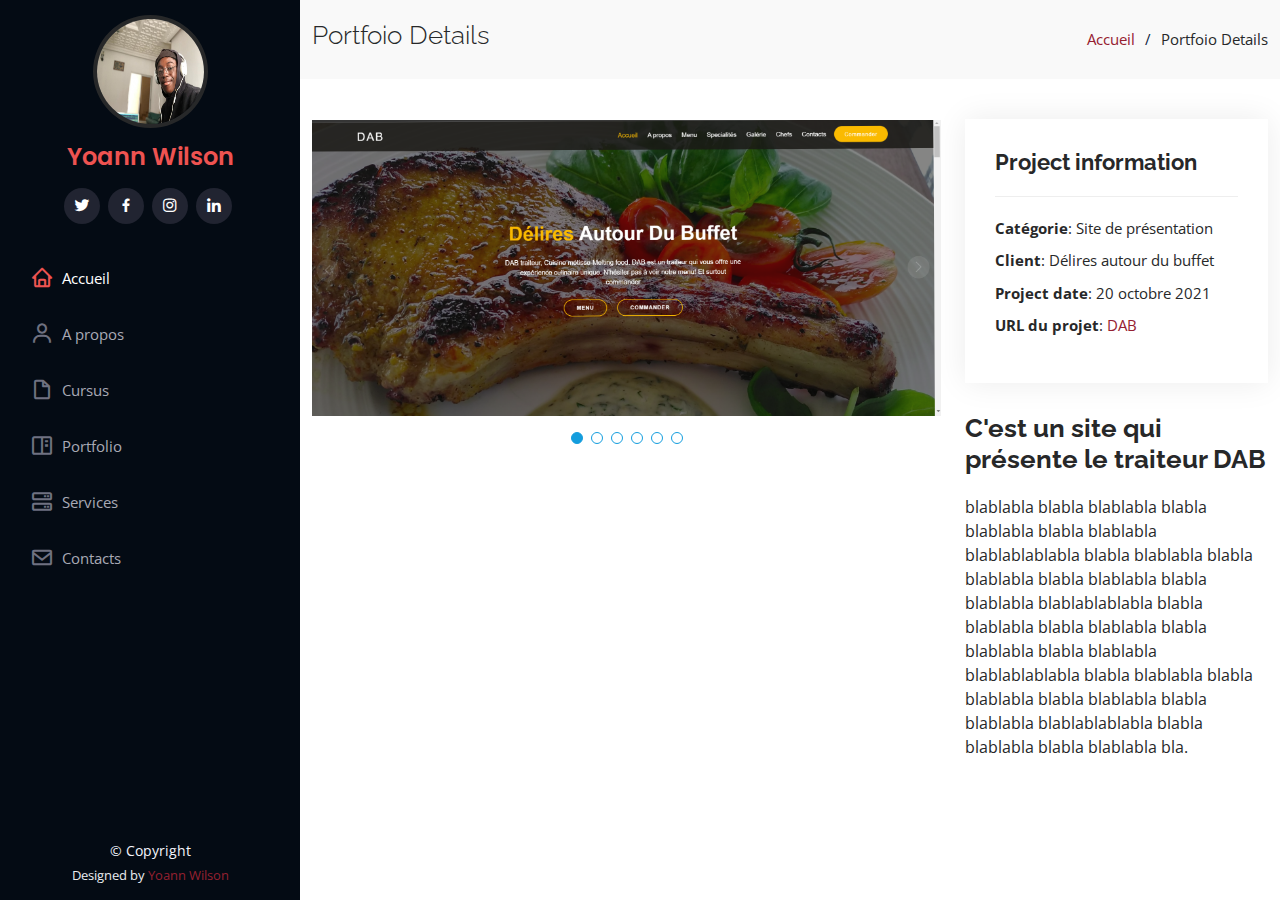
<file: projetdab.html>
<!DOCTYPE html>
<html lang="en">

<head>
  <meta charset="utf-8">
  <meta content="width=device-width, initial-scale=1.0" name="viewport">

  <title>Yoann-Philippe Wilson</title>
  <meta content="" name="description">
  <meta content="" name="keywords">

  <!-- Favicons -->
  <link href="assets/img/wil.jpeg" rel="icon">
  <link href="assets/img/apple-touch-icon.png" rel="apple-touch-icon">

  <!-- Google Fonts -->
  <link href="https://fonts.googleapis.com/css?family=Open+Sans:300,300i,400,400i,600,600i,700,700i|Raleway:300,300i,400,400i,500,500i,600,600i,700,700i|Poppins:300,300i,400,400i,500,500i,600,600i,700,700i" rel="stylesheet">

  <!-- Vendor CSS Files -->
  <link href="assets/vendor/aos/aos.css" rel="stylesheet">
  <link href="assets/vendor/bootstrap/css/bootstrap.min.css" rel="stylesheet">
  <link href="assets/vendor/bootstrap-icons/bootstrap-icons.css" rel="stylesheet">
  <link href="assets/vendor/boxicons/css/boxicons.min.css" rel="stylesheet">
  <link href="assets/vendor/glightbox/css/glightbox.min.css" rel="stylesheet">
  <link href="assets/vendor/swiper/swiper-bundle.min.css" rel="stylesheet">

  <!-- Template Main CSS File -->
  <link href="assets/css/style.css" rel="stylesheet">

  <!-- =======================================================
  * Template Name: iPortfolio - v3.6.0
  * Template URL: https://bootstrapmade.com/iportfolio-bootstrap-portfolio-websites-template/
  * Author: BootstrapMade.com
  * License: https://bootstrapmade.com/license/
  ======================================================== -->
</head>

<body>

  <!-- ======= Mobile nav toggle button ======= -->
  <i class="bi bi-list mobile-nav-toggle d-xl-none"></i>

  <!-- ======= Header ======= -->
  <header id="header">
    <div class="d-flex flex-column">

      <div class="profile">
        <img src="assets/img/wil.jpeg" alt="" class="img-fluid rounded-circle">
        <h1 class="text-light"><a href="index.html">Yoann Wilson</a></h1>
        <div class="social-links mt-3 text-center">
          <a href="#" class="twitter"><i class="bx bxl-twitter"></i></a>
          <a href="#" class="facebook"><i class="bx bxl-facebook"></i></a>
          <a href="#" class="instagram"><i class="bx bxl-instagram"></i></a>
          <a href="#" class="linkedin"><i class="bx bxl-linkedin"></i></a>
        </div>
      </div>

      <nav id="navbar" class="nav-menu navbar">
        <ul>
          <li><a href="#hero" class="nav-link scrollto active"><i class="bx bx-home"></i> <span>Accueil</span></a></li>
          <li><a href="#about" class="nav-link scrollto"><i class="bx bx-user"></i> <span>A propos</span></a></li>
          <li><a href="#resume" class="nav-link scrollto"><i class="bx bx-file-blank"></i> <span>Cursus</span></a></li>
          <li><a href="#portfolio" class="nav-link scrollto"><i class="bx bx-book-content"></i> <span>Portfolio</span></a></li>
          <li><a href="#services" class="nav-link scrollto"><i class="bx bx-server"></i> <span>Services</span></a></li>
          <li><a href="#contact" class="nav-link scrollto"><i class="bx bx-envelope"></i> <span>Contacts</span></a></li>
        </ul>
      </nav><!-- .nav-menu -->
    </div>
  </header><!-- End Header -->

  <main id="main">

    <!-- ======= Breadcrumbs ======= -->
    <section id="breadcrumbs" class="breadcrumbs">
      <div class="container">

        <div class="d-flex justify-content-between align-items-center">
          <h2>Portfoio Details</h2>
          <ol>
            <li><a href="index.html">Accueil</a></li>
            <li>Portfoio Details</li>
          </ol>
        </div>

      </div>
    </section><!-- End Breadcrumbs -->

    <!-- ======= Portfolio Details Section ======= -->
    <section id="portfolio-details" class="portfolio-details">
      <div class="container">

        <div class="row gy-4">

          <div class="col-lg-8">
            <div class="portfolio-details-slider swiper">
              <div class="swiper-wrapper align-items-center">

                <div class="swiper-slide">
                  <img src="assets/img/portfolio/portfolio-7.png" alt="">
                </div>

                <div class="swiper-slide">
                  <img src="assets/img/portfolio/portfolio-8.png" alt="">
                </div>

                <div class="swiper-slide">
                  <img src="assets/img/portfolio/portfolio-9.png" alt="">
                </div>

                <div class="swiper-slide">
                    <img src="assets/img/portfolio/portfolio-10.png" alt="">
                </div>

                <div class="swiper-slide">
                    <img src="assets/img/portfolio/portfolio-11.png" alt="">
                </div>

                <div class="swiper-slide">
                    <img src="assets/img/portfolio/portfolio-12.png" alt="">
                </div>

              </div>
              <div class="swiper-pagination"></div>
            </div>
          </div>

          <div class="col-lg-4">
            <div class="portfolio-info">
              <h3>Project information</h3>
              <ul>
                <li><strong>Catégorie</strong>: Site de présentation</li>
                <li><strong>Client</strong>: Délires autour du buffet</li>
                <li><strong>Project date</strong>: 20 octobre 2021</li>
                <li><strong>URL du projet</strong>: <a href="https://portfoliogoubograce.netlify.app/">DAB</a></li>
              </ul>
            </div>
            <div class="portfolio-description">
              <h2>C'est un site qui présente le traiteur DAB</h2>
              <p>
                blablabla blabla blablabla blabla blablabla blabla blablabla blablablablabla blabla  blablabla blabla blablabla blabla blablabla blabla blablabla blablablablabla blabla  blablabla blabla blablabla blabla blablabla blabla blablabla blablablablabla blabla  blablabla blabla blablabla blabla blablabla blabla blablabla blablablablabla blabla  blablabla blabla blablabla bla.
              </p>
            </div>
          </div>

        </div>

      </div>
    </section><!-- End Portfolio Details Section -->

  </main><!-- End #main -->

  <!-- ======= Footer ======= -->
  <footer id="footer">
    <div class="container">
      <div class="copyright">
        &copy; Copyright <strong><span></span></strong>
      </div>
      <div class="credits">
        <!-- All the links in the footer should remain intact. -->
        <!-- You can delete the links only if you purchased the pro version. -->
        <!-- Licensing information: https://bootstrapmade.com/license/ -->
        <!-- Purchase the pro version with working PHP/AJAX contact form: https://bootstrapmade.com/iportfolio-bootstrap-portfolio-websites-template/ -->
        Designed by <a href="yoannphilippewilson@gmail.com">Yoann Wilson</a>
      </div>
    </div>
  </footer><!-- End  Footer -->

  <a href="#" class="back-to-top d-flex align-items-center justify-content-center"><i class="bi bi-arrow-up-short"></i></a>

  <!-- Vendor JS Files -->
  <script src="assets/vendor/aos/aos.js"></script>
  <script src="assets/vendor/bootstrap/js/bootstrap.bundle.min.js"></script>
  <script src="assets/vendor/glightbox/js/glightbox.min.js"></script>
  <script src="assets/vendor/isotope-layout/isotope.pkgd.min.js"></script>
  <script src="assets/vendor/php-email-form/validate.js"></script>
  <script src="assets/vendor/purecounter/purecounter.js"></script>
  <script src="assets/vendor/swiper/swiper-bundle.min.js"></script>
  <script src="assets/vendor/typed.js/typed.min.js"></script>
  <script src="assets/vendor/waypoints/noframework.waypoints.js"></script>

  <!-- Template Main JS File -->
  <script src="assets/js/main.js"></script>

</body>

</html>
</file>
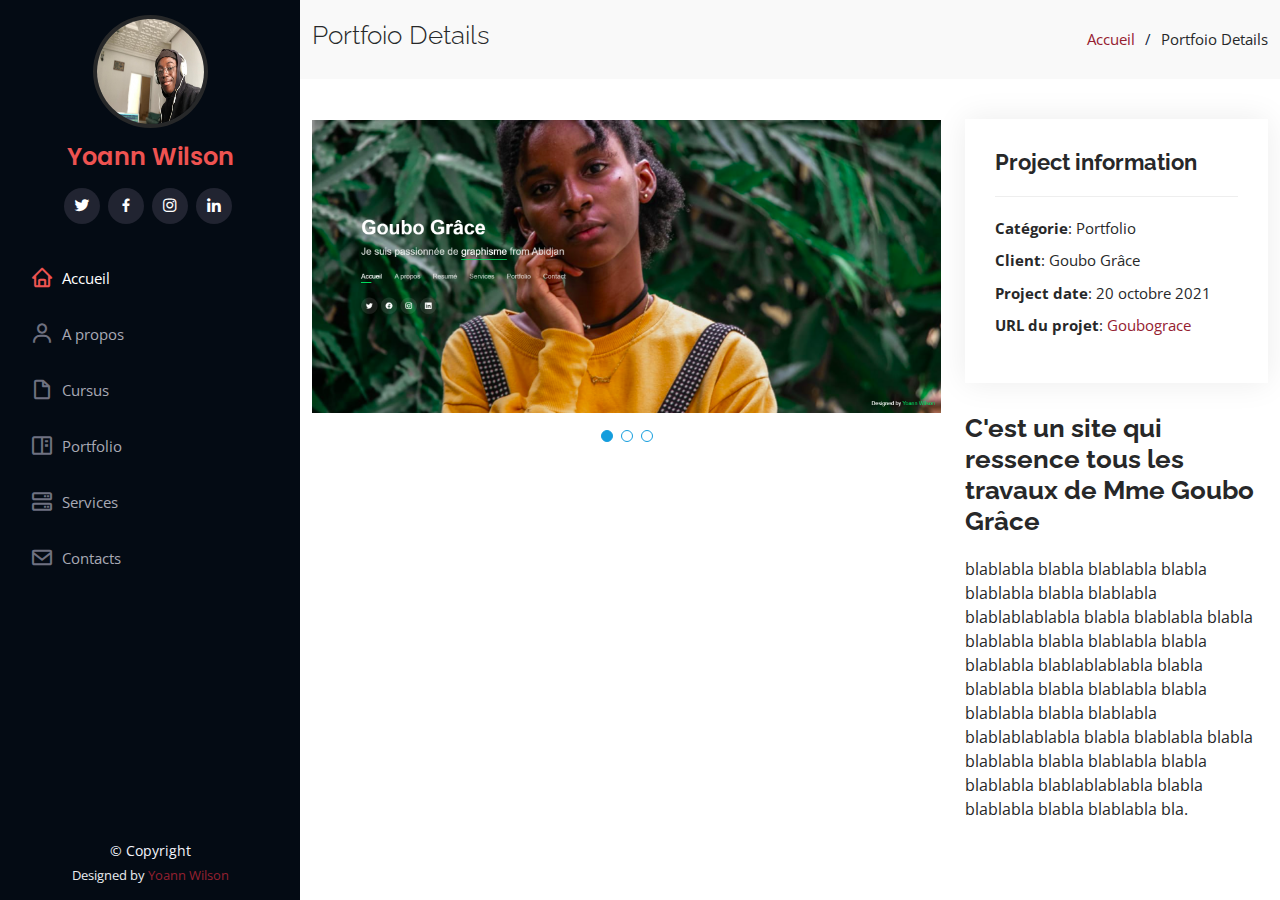
<file: projetgoubo.html>
<!DOCTYPE html>
<html lang="en">

<head>
  <meta charset="utf-8">
  <meta content="width=device-width, initial-scale=1.0" name="viewport">

  <title>Yoann-Philippe Wilson</title>
  <meta content="" name="description">
  <meta content="" name="keywords">

  <!-- Favicons -->
  <link href="assets/img/wil.jpeg" rel="icon">
  <link href="assets/img/apple-touch-icon.png" rel="apple-touch-icon">

  <!-- Google Fonts -->
  <link href="https://fonts.googleapis.com/css?family=Open+Sans:300,300i,400,400i,600,600i,700,700i|Raleway:300,300i,400,400i,500,500i,600,600i,700,700i|Poppins:300,300i,400,400i,500,500i,600,600i,700,700i" rel="stylesheet">

  <!-- Vendor CSS Files -->
  <link href="assets/vendor/aos/aos.css" rel="stylesheet">
  <link href="assets/vendor/bootstrap/css/bootstrap.min.css" rel="stylesheet">
  <link href="assets/vendor/bootstrap-icons/bootstrap-icons.css" rel="stylesheet">
  <link href="assets/vendor/boxicons/css/boxicons.min.css" rel="stylesheet">
  <link href="assets/vendor/glightbox/css/glightbox.min.css" rel="stylesheet">
  <link href="assets/vendor/swiper/swiper-bundle.min.css" rel="stylesheet">

  <!-- Template Main CSS File -->
  <link href="assets/css/style.css" rel="stylesheet">

  <!-- =======================================================
  * Template Name: iPortfolio - v3.6.0
  * Template URL: https://bootstrapmade.com/iportfolio-bootstrap-portfolio-websites-template/
  * Author: BootstrapMade.com
  * License: https://bootstrapmade.com/license/
  ======================================================== -->
</head>

<body>

  <!-- ======= Mobile nav toggle button ======= -->
  <i class="bi bi-list mobile-nav-toggle d-xl-none"></i>

  <!-- ======= Header ======= -->
  <header id="header">
    <div class="d-flex flex-column">

      <div class="profile">
        <img src="assets/img/wil.jpeg" alt="" class="img-fluid rounded-circle">
        <h1 class="text-light"><a href="index.html">Yoann Wilson</a></h1>
        <div class="social-links mt-3 text-center">
          <a href="#" class="twitter"><i class="bx bxl-twitter"></i></a>
          <a href="#" class="facebook"><i class="bx bxl-facebook"></i></a>
          <a href="#" class="instagram"><i class="bx bxl-instagram"></i></a>
          <a href="#" class="linkedin"><i class="bx bxl-linkedin"></i></a>
        </div>
      </div>

      <nav id="navbar" class="nav-menu navbar">
        <ul>
          <li><a href="#hero" class="nav-link scrollto active"><i class="bx bx-home"></i> <span>Accueil</span></a></li>
          <li><a href="#about" class="nav-link scrollto"><i class="bx bx-user"></i> <span>A propos</span></a></li>
          <li><a href="#resume" class="nav-link scrollto"><i class="bx bx-file-blank"></i> <span>Cursus</span></a></li>
          <li><a href="#portfolio" class="nav-link scrollto"><i class="bx bx-book-content"></i> <span>Portfolio</span></a></li>
          <li><a href="#services" class="nav-link scrollto"><i class="bx bx-server"></i> <span>Services</span></a></li>
          <li><a href="#contact" class="nav-link scrollto"><i class="bx bx-envelope"></i> <span>Contacts</span></a></li>
        </ul>
      </nav><!-- .nav-menu -->
    </div>
  </header><!-- End Header -->

  <main id="main">

    <!-- ======= Breadcrumbs ======= -->
    <section id="breadcrumbs" class="breadcrumbs">
      <div class="container">

        <div class="d-flex justify-content-between align-items-center">
          <h2>Portfoio Details</h2>
          <ol>
            <li><a href="index.html">Accueil</a></li>
            <li>Portfoio Details</li>
          </ol>
        </div>

      </div>
    </section><!-- End Breadcrumbs -->

    <!-- ======= Portfolio Details Section ======= -->
    <section id="portfolio-details" class="portfolio-details">
      <div class="container">

        <div class="row gy-4">

          <div class="col-lg-8">
            <div class="portfolio-details-slider swiper">
              <div class="swiper-wrapper align-items-center">

                <div class="swiper-slide">
                  <img src="assets/img/portfolio/portfolio-1.png" alt="">
                </div>

                <div class="swiper-slide">
                  <img src="assets/img/portfolio/portfolio-2.png" alt="">
                </div>

                <div class="swiper-slide">
                  <img src="assets/img/portfolio/portfolio-3.jpg" alt="">
                </div>

              </div>
              <div class="swiper-pagination"></div>
            </div>
          </div>

          <div class="col-lg-4">
            <div class="portfolio-info">
              <h3>Project information</h3>
              <ul>
                <li><strong>Catégorie</strong>: Portfolio</li>
                <li><strong>Client</strong>: Goubo Grâce</li>
                <li><strong>Project date</strong>: 20 octobre 2021</li>
                <li><strong>URL du projet</strong>: <a href="https://portfoliogoubograce.netlify.app/">Goubograce</a></li>
              </ul>
            </div>
            <div class="portfolio-description">
              <h2>C'est un site qui ressence tous les travaux de Mme Goubo Grâce</h2>
              <p>
                blablabla blabla blablabla blabla blablabla blabla blablabla blablablablabla blabla  blablabla blabla blablabla blabla blablabla blabla blablabla blablablablabla blabla  blablabla blabla blablabla blabla blablabla blabla blablabla blablablablabla blabla  blablabla blabla blablabla blabla blablabla blabla blablabla blablablablabla blabla  blablabla blabla blablabla bla.
              </p>
            </div>
          </div>

        </div>

      </div>
    </section><!-- End Portfolio Details Section -->

  </main><!-- End #main -->

  <!-- ======= Footer ======= -->
  <footer id="footer">
    <div class="container">
      <div class="copyright">
        &copy; Copyright <strong><span></span></strong>
      </div>
      <div class="credits">
        <!-- All the links in the footer should remain intact. -->
        <!-- You can delete the links only if you purchased the pro version. -->
        <!-- Licensing information: https://bootstrapmade.com/license/ -->
        <!-- Purchase the pro version with working PHP/AJAX contact form: https://bootstrapmade.com/iportfolio-bootstrap-portfolio-websites-template/ -->
        Designed by <a href="yoannphilippewilson@gmail.com">Yoann Wilson</a>
      </div>
    </div>
  </footer><!-- End  Footer -->

  <a href="#" class="back-to-top d-flex align-items-center justify-content-center"><i class="bi bi-arrow-up-short"></i></a>

  <!-- Vendor JS Files -->
  <script src="assets/vendor/aos/aos.js"></script>
  <script src="assets/vendor/bootstrap/js/bootstrap.bundle.min.js"></script>
  <script src="assets/vendor/glightbox/js/glightbox.min.js"></script>
  <script src="assets/vendor/isotope-layout/isotope.pkgd.min.js"></script>
  <script src="assets/vendor/php-email-form/validate.js"></script>
  <script src="assets/vendor/purecounter/purecounter.js"></script>
  <script src="assets/vendor/swiper/swiper-bundle.min.js"></script>
  <script src="assets/vendor/typed.js/typed.min.js"></script>
  <script src="assets/vendor/waypoints/noframework.waypoints.js"></script>

  <!-- Template Main JS File -->
  <script src="assets/js/main.js"></script>

</body>

</html>
</file>
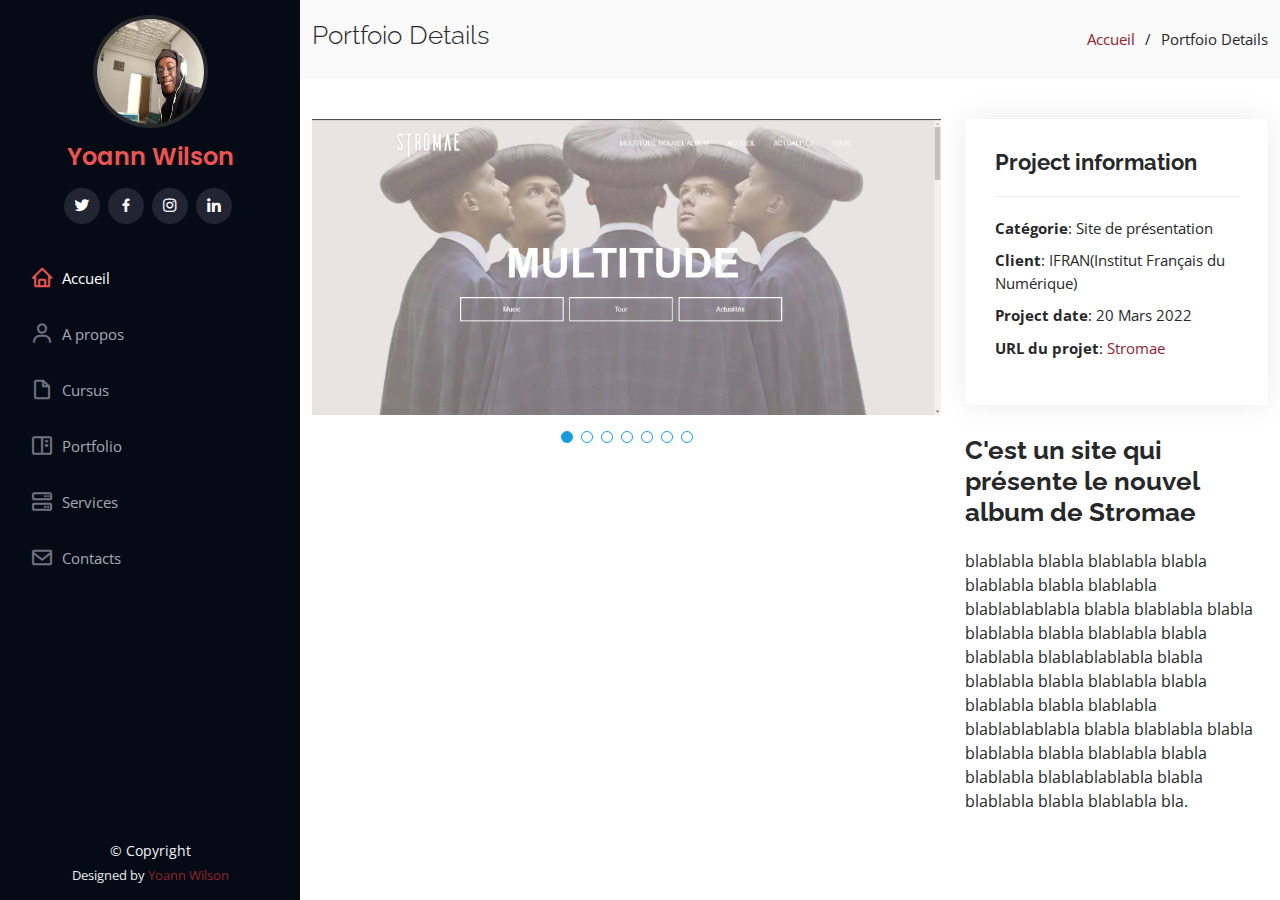
<file: projetstromae.html>
<!DOCTYPE html>
<html lang="en">

<head>
  <meta charset="utf-8">
  <meta content="width=device-width, initial-scale=1.0" name="viewport">

  <title>Yoann-Philippe Wilson</title>
  <meta content="" name="description">
  <meta content="" name="keywords">

  <!-- Favicons -->
  <link href="assets/img/wil.jpeg" rel="icon">
  <link href="assets/img/apple-touch-icon.png" rel="apple-touch-icon">

  <!-- Google Fonts -->
  <link href="https://fonts.googleapis.com/css?family=Open+Sans:300,300i,400,400i,600,600i,700,700i|Raleway:300,300i,400,400i,500,500i,600,600i,700,700i|Poppins:300,300i,400,400i,500,500i,600,600i,700,700i" rel="stylesheet">

  <!-- Vendor CSS Files -->
  <link href="assets/vendor/aos/aos.css" rel="stylesheet">
  <link href="assets/vendor/bootstrap/css/bootstrap.min.css" rel="stylesheet">
  <link href="assets/vendor/bootstrap-icons/bootstrap-icons.css" rel="stylesheet">
  <link href="assets/vendor/boxicons/css/boxicons.min.css" rel="stylesheet">
  <link href="assets/vendor/glightbox/css/glightbox.min.css" rel="stylesheet">
  <link href="assets/vendor/swiper/swiper-bundle.min.css" rel="stylesheet">

  <!-- Template Main CSS File -->
  <link href="assets/css/style.css" rel="stylesheet">

  <!-- =======================================================
  * Template Name: iPortfolio - v3.6.0
  * Template URL: https://bootstrapmade.com/iportfolio-bootstrap-portfolio-websites-template/
  * Author: BootstrapMade.com
  * License: https://bootstrapmade.com/license/
  ======================================================== -->
</head>

<body>

  <!-- ======= Mobile nav toggle button ======= -->
  <i class="bi bi-list mobile-nav-toggle d-xl-none"></i>

  <!-- ======= Header ======= -->
  <header id="header">
    <div class="d-flex flex-column">

      <div class="profile">
        <img src="assets/img/wil.jpeg" alt="" class="img-fluid rounded-circle">
        <h1 class="text-light"><a href="index.html">Yoann Wilson</a></h1>
        <div class="social-links mt-3 text-center">
          <a href="#" class="twitter"><i class="bx bxl-twitter"></i></a>
          <a href="#" class="facebook"><i class="bx bxl-facebook"></i></a>
          <a href="#" class="instagram"><i class="bx bxl-instagram"></i></a>
          <a href="#" class="linkedin"><i class="bx bxl-linkedin"></i></a>
        </div>
      </div>

      <nav id="navbar" class="nav-menu navbar">
        <ul>
          <li><a href="#hero" class="nav-link scrollto active"><i class="bx bx-home"></i> <span>Accueil</span></a></li>
          <li><a href="#about" class="nav-link scrollto"><i class="bx bx-user"></i> <span>A propos</span></a></li>
          <li><a href="#resume" class="nav-link scrollto"><i class="bx bx-file-blank"></i> <span>Cursus</span></a></li>
          <li><a href="#portfolio" class="nav-link scrollto"><i class="bx bx-book-content"></i> <span>Portfolio</span></a></li>
          <li><a href="#services" class="nav-link scrollto"><i class="bx bx-server"></i> <span>Services</span></a></li>
          <li><a href="#contact" class="nav-link scrollto"><i class="bx bx-envelope"></i> <span>Contacts</span></a></li>
        </ul>
      </nav><!-- .nav-menu -->
    </div>
  </header><!-- End Header -->

  <main id="main">

    <!-- ======= Breadcrumbs ======= -->
    <section id="breadcrumbs" class="breadcrumbs">
      <div class="container">

        <div class="d-flex justify-content-between align-items-center">
          <h2>Portfoio Details</h2>
          <ol>
            <li><a href="index.html">Accueil</a></li>
            <li>Portfoio Details</li>
          </ol>
        </div>

      </div>
    </section><!-- End Breadcrumbs -->

    <!-- ======= Portfolio Details Section ======= -->
    <section id="portfolio-details" class="portfolio-details">
      <div class="container">

        <div class="row gy-4">

          <div class="col-lg-8">
            <div class="portfolio-details-slider swiper">
              <div class="swiper-wrapper align-items-center">

                <div class="swiper-slide">
                  <img src="assets/img/portfolio/portfolio-13.png" alt="">
                </div>

                <div class="swiper-slide">
                    <img src="assets/img/portfolio/portfolio-14.png" alt="">
                  </div>

                <div class="swiper-slide">
                  <img src="assets/img/portfolio/portfolio-15.png" alt="">
                </div>

                <div class="swiper-slide">
                  <img src="assets/img/portfolio/portfolio-16.png" alt="">
                </div>

                <div class="swiper-slide">
                    <img src="assets/img/portfolio/portfolio-17.png" alt="">
                </div>

                <div class="swiper-slide">
                    <img src="assets/img/portfolio/portfolio-18.png" alt="">
                </div>

                <div class="swiper-slide">
                    <img src="assets/img/portfolio/portfolio-19.png" alt="">
                </div>

              </div>
              <div class="swiper-pagination"></div>
            </div>
          </div>

          <div class="col-lg-4">
            <div class="portfolio-info">
              <h3>Project information</h3>
              <ul>
                <li><strong>Catégorie</strong>: Site de présentation</li>
                <li><strong>Client</strong>: IFRAN(Institut Français du Numérique)</li>
                <li><strong>Project date</strong>: 20 Mars 2022</li>
                <li><strong>URL du projet</strong>: <a href="https://portfoliogoubograce.netlify.app/">Stromae</a></li>
              </ul>
            </div>
            <div class="portfolio-description">
              <h2>C'est un site qui présente le nouvel album de Stromae</h2>
              <p>
                blablabla blabla blablabla blabla blablabla blabla blablabla blablablablabla blabla  blablabla blabla blablabla blabla blablabla blabla blablabla blablablablabla blabla  blablabla blabla blablabla blabla blablabla blabla blablabla blablablablabla blabla  blablabla blabla blablabla blabla blablabla blabla blablabla blablablablabla blabla  blablabla blabla blablabla bla.
              </p>
            </div>
          </div>

        </div>

      </div>
    </section><!-- End Portfolio Details Section -->

  </main><!-- End #main -->

  <!-- ======= Footer ======= -->
  <footer id="footer">
    <div class="container">
      <div class="copyright">
        &copy; Copyright <strong><span></span></strong>
      </div>
      <div class="credits">
        <!-- All the links in the footer should remain intact. -->
        <!-- You can delete the links only if you purchased the pro version. -->
        <!-- Licensing information: https://bootstrapmade.com/license/ -->
        <!-- Purchase the pro version with working PHP/AJAX contact form: https://bootstrapmade.com/iportfolio-bootstrap-portfolio-websites-template/ -->
        Designed by <a href="yoannphilippewilson@gmail.com">Yoann Wilson</a>
      </div>
    </div>
  </footer><!-- End  Footer -->

  <a href="#" class="back-to-top d-flex align-items-center justify-content-center"><i class="bi bi-arrow-up-short"></i></a>

  <!-- Vendor JS Files -->
  <script src="assets/vendor/aos/aos.js"></script>
  <script src="assets/vendor/bootstrap/js/bootstrap.bundle.min.js"></script>
  <script src="assets/vendor/glightbox/js/glightbox.min.js"></script>
  <script src="assets/vendor/isotope-layout/isotope.pkgd.min.js"></script>
  <script src="assets/vendor/php-email-form/validate.js"></script>
  <script src="assets/vendor/purecounter/purecounter.js"></script>
  <script src="assets/vendor/swiper/swiper-bundle.min.js"></script>
  <script src="assets/vendor/typed.js/typed.min.js"></script>
  <script src="assets/vendor/waypoints/noframework.waypoints.js"></script>

  <!-- Template Main JS File -->
  <script src="assets/js/main.js"></script>

</body>

</html>
</file>
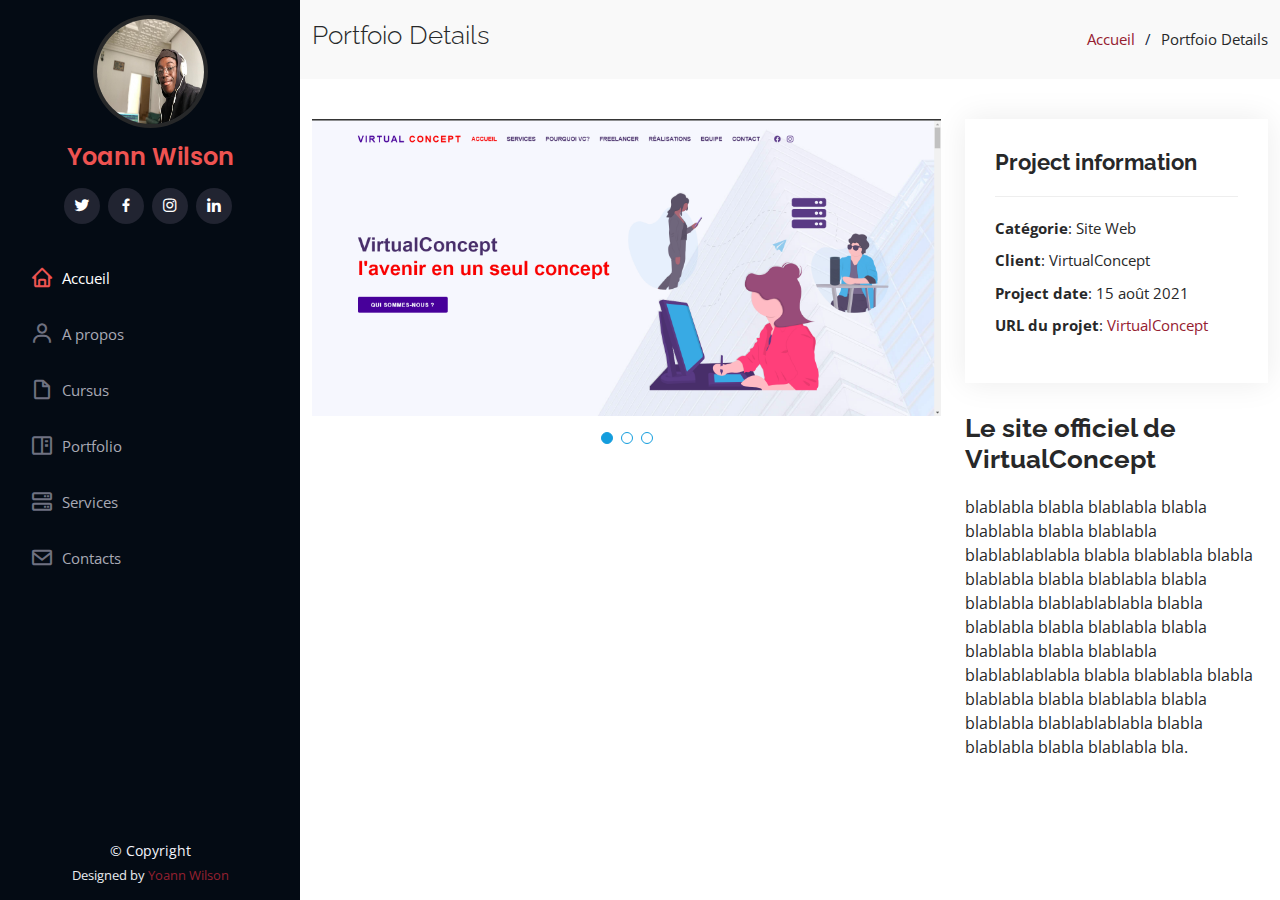
<file: projetvc.html>
<!DOCTYPE html>
<html lang="en">

<head>
  <meta charset="utf-8">
  <meta content="width=device-width, initial-scale=1.0" name="viewport">

  <title>Yoann-Philippe Wilson</title>
  <meta content="" name="description">
  <meta content="" name="keywords">

  <!-- Favicons -->
  <link href="assets/img/wil.jpeg" rel="icon">
  <link href="assets/img/apple-touch-icon.png" rel="apple-touch-icon">

  <!-- Google Fonts -->
  <link href="https://fonts.googleapis.com/css?family=Open+Sans:300,300i,400,400i,600,600i,700,700i|Raleway:300,300i,400,400i,500,500i,600,600i,700,700i|Poppins:300,300i,400,400i,500,500i,600,600i,700,700i" rel="stylesheet">

  <!-- Vendor CSS Files -->
  <link href="assets/vendor/aos/aos.css" rel="stylesheet">
  <link href="assets/vendor/bootstrap/css/bootstrap.min.css" rel="stylesheet">
  <link href="assets/vendor/bootstrap-icons/bootstrap-icons.css" rel="stylesheet">
  <link href="assets/vendor/boxicons/css/boxicons.min.css" rel="stylesheet">
  <link href="assets/vendor/glightbox/css/glightbox.min.css" rel="stylesheet">
  <link href="assets/vendor/swiper/swiper-bundle.min.css" rel="stylesheet">

  <!-- Template Main CSS File -->
  <link href="assets/css/style.css" rel="stylesheet">

  <!-- =======================================================
  * Template Name: iPortfolio - v3.6.0
  * Template URL: https://bootstrapmade.com/iportfolio-bootstrap-portfolio-websites-template/
  * Author: BootstrapMade.com
  * License: https://bootstrapmade.com/license/
  ======================================================== -->
</head>

<body>

  <!-- ======= Mobile nav toggle button ======= -->
  <i class="bi bi-list mobile-nav-toggle d-xl-none"></i>

  <!-- ======= Header ======= -->
  <header id="header">
    <div class="d-flex flex-column">

      <div class="profile">
        <img src="assets/img/wil.jpeg" alt="" class="img-fluid rounded-circle">
        <h1 class="text-light"><a href="index.html">Yoann Wilson</a></h1>
        <div class="social-links mt-3 text-center">
          <a href="#" class="twitter"><i class="bx bxl-twitter"></i></a>
          <a href="#" class="facebook"><i class="bx bxl-facebook"></i></a>
          <a href="#" class="instagram"><i class="bx bxl-instagram"></i></a>
          <a href="#" class="linkedin"><i class="bx bxl-linkedin"></i></a>
        </div>
      </div>

      <nav id="navbar" class="nav-menu navbar">
        <ul>
          <li><a href="#hero" class="nav-link scrollto active"><i class="bx bx-home"></i> <span>Accueil</span></a></li>
          <li><a href="#about" class="nav-link scrollto"><i class="bx bx-user"></i> <span>A propos</span></a></li>
          <li><a href="#resume" class="nav-link scrollto"><i class="bx bx-file-blank"></i> <span>Cursus</span></a></li>
          <li><a href="#portfolio" class="nav-link scrollto"><i class="bx bx-book-content"></i> <span>Portfolio</span></a></li>
          <li><a href="#services" class="nav-link scrollto"><i class="bx bx-server"></i> <span>Services</span></a></li>
          <li><a href="#contact" class="nav-link scrollto"><i class="bx bx-envelope"></i> <span>Contacts</span></a></li>
        </ul>
      </nav><!-- .nav-menu -->
    </div>
  </header><!-- End Header -->

  <main id="main">

    <!-- ======= Breadcrumbs ======= -->
    <section id="breadcrumbs" class="breadcrumbs">
      <div class="container">

        <div class="d-flex justify-content-between align-items-center">
          <h2>Portfoio Details</h2>
          <ol>
            <li><a href="index.html">Accueil</a></li>
            <li>Portfoio Details</li>
          </ol>
        </div>

      </div>
    </section><!-- End Breadcrumbs -->

    <!-- ======= Portfolio Details Section ======= -->
    <section id="portfolio-details" class="portfolio-details">
      <div class="container">

        <div class="row gy-4">

          <div class="col-lg-8">
            <div class="portfolio-details-slider swiper">
              <div class="swiper-wrapper align-items-center">

                <div class="swiper-slide">
                  <img src="assets/img/portfolio/portfolio-4.png" alt="">
                </div>

                <div class="swiper-slide">
                  <img src="assets/img/portfolio/portfolio-5.png" alt="">
                </div>

                <div class="swiper-slide">
                  <img src="assets/img/portfolio/portfolio-6.png" alt="">
                </div>

              </div>
              <div class="swiper-pagination"></div>
            </div>
          </div>

          <div class="col-lg-4">
            <div class="portfolio-info">
              <h3>Project information</h3>
              <ul>
                <li><strong>Catégorie</strong>: Site Web</li>
                <li><strong>Client</strong>: VirtualConcept</li>
                <li><strong>Project date</strong>: 15 août 2021</li>
                <li><strong>URL du projet</strong>: <a href="https://virtualconcept.netlify.app/">VirtualConcept</a></li>
              </ul>
            </div>
            <div class="portfolio-description">
              <h2>Le site officiel de VirtualConcept</h2>
              <p>
                blablabla blabla blablabla blabla blablabla blabla blablabla blablablablabla blabla  blablabla blabla blablabla blabla blablabla blabla blablabla blablablablabla blabla  blablabla blabla blablabla blabla blablabla blabla blablabla blablablablabla blabla  blablabla blabla blablabla blabla blablabla blabla blablabla blablablablabla blabla  blablabla blabla blablabla bla.
              </p>
            </div>
          </div>

        </div>

      </div>
    </section><!-- End Portfolio Details Section -->

  </main><!-- End #main -->

  <!-- ======= Footer ======= -->
  <footer id="footer">
    <div class="container">
      <div class="copyright">
        &copy; Copyright <strong><span></span></strong>
      </div>
      <div class="credits">
        <!-- All the links in the footer should remain intact. -->
        <!-- You can delete the links only if you purchased the pro version. -->
        <!-- Licensing information: https://bootstrapmade.com/license/ -->
        <!-- Purchase the pro version with working PHP/AJAX contact form: https://bootstrapmade.com/iportfolio-bootstrap-portfolio-websites-template/ -->
        Designed by <a href="yoannphilippewilson@gmail.com">Yoann Wilson</a>
      </div>
    </div>
  </footer><!-- End  Footer -->

  <a href="#" class="back-to-top d-flex align-items-center justify-content-center"><i class="bi bi-arrow-up-short"></i></a>

  <!-- Vendor JS Files -->
  <script src="assets/vendor/aos/aos.js"></script>
  <script src="assets/vendor/bootstrap/js/bootstrap.bundle.min.js"></script>
  <script src="assets/vendor/glightbox/js/glightbox.min.js"></script>
  <script src="assets/vendor/isotope-layout/isotope.pkgd.min.js"></script>
  <script src="assets/vendor/php-email-form/validate.js"></script>
  <script src="assets/vendor/purecounter/purecounter.js"></script>
  <script src="assets/vendor/swiper/swiper-bundle.min.js"></script>
  <script src="assets/vendor/typed.js/typed.min.js"></script>
  <script src="assets/vendor/waypoints/noframework.waypoints.js"></script>

  <!-- Template Main JS File -->
  <script src="assets/js/main.js"></script>

</body>

</html>
</file>
<file: assets/css/style.css>
/**
* Template Name: iPortfolio - v3.6.0
* Template URL: https://bootstrapmade.com/iportfolio-bootstrap-portfolio-websites-template/
* Author: BootstrapMade.com
* License: https://bootstrapmade.com/license/
*/

/*--------------------------------------------------------------
# General
--------------------------------------------------------------*/


body {
  font-family: "Open Sans", sans-serif;
  color: #272829;
}

a {
  color: #952030;
  text-decoration: none;
}

a:hover {
  color: #ee5351;
  text-decoration: none;
}

h1, h2, h3, h4, h5, h6 {
  font-family: "Raleway", sans-serif;
}

/*--------------------------------------------------------------
# Back to top button
--------------------------------------------------------------*/
.back-to-top {
  position: fixed;
  visibility: hidden;
  opacity: 0;
  right: 15px;
  bottom: 15px;
  z-index: 996;
  background: #952030;
  width: 40px;
  height: 40px;
  border-radius: 50px;
  transition: all 0.4s;
}
.back-to-top i {
  font-size: 28px;
  color: #fff;
  line-height: 0;
}
.back-to-top:hover {
  background: #ee5351;
  color: #fff;
}
.back-to-top.active {
  visibility: visible;
  opacity: 1;
}

/*--------------------------------------------------------------
# Header
--------------------------------------------------------------*/
#header {
  position: fixed;
  top: 0;
  left: 0;
  bottom: 0;
  width: 300px;
  transition: all ease-in-out 0.5s;
  z-index: 9997;
  transition: all 0.5s;
  padding: 0 15px;
  background: #040b14;
  overflow-y: auto;
}
#header .profile img {
  margin: 15px auto;
  display: block;
  height: 113px;
  width: 115px;
  border: 4px solid;
}
#header .profile h1 {
  font-size: 24px;
  margin: 0;
  padding: 0;
  font-weight: 600;
  -moz-text-align-last: center;
  text-align-last: center;
  font-family: "Poppins", sans-serif;
}
#header .profile h1 a, #header .profile h1 a:hover {
  color: #ee5351;
  text-decoration: none;
}
#header .profile .social-links a {
  font-size: 18px;
  display: inline-block;
  background: #212431;
  color: #fff;
  line-height: 1;
  padding: 8px 0;
  margin-right: 4px;
  border-radius: 50%;
  text-align: center;
  width: 36px;
  height: 36px;
  transition: 0.3s;
}
#header .profile .social-links a:hover {
  background: #ee5351;
  color: #fff;
  text-decoration: none;
}

#main {
  margin-left: 300px;
}

@media (max-width: 1199px) {
  #header {
    left: -300px;
  }

  #main {
    margin-left: 0;
  }
}
/*--------------------------------------------------------------
# Navigation Menu
--------------------------------------------------------------*/
/* Desktop Navigation */
.nav-menu {
  padding: 30px 0 0 0;
}
.nav-menu * {
  margin: 0;
  padding: 0;
  list-style: none;
}
.nav-menu > ul > li {
  position: relative;
  white-space: nowrap;
}
.nav-menu a, .nav-menu a:focus {
  display: flex;
  align-items: center;
  color: #a8a9b4;
  padding: 12px 15px;
  margin-bottom: 8px;
  transition: 0.3s;
  font-size: 15px;
}
.nav-menu a i, .nav-menu a:focus i {
  font-size: 24px;
  padding-right: 8px;
  color: #6f7180;
}
.nav-menu a:hover, .nav-menu .active, .nav-menu .active:focus, .nav-menu li:hover > a {
  text-decoration: none;
  color: #fff;
}
.nav-menu a:hover i, .nav-menu .active i, .nav-menu .active:focus i, .nav-menu li:hover > a i {
  color: #ee5351;
}

/* Mobile Navigation */
.mobile-nav-toggle {
  position: fixed;
  right: 15px;
  top: 15px;
  z-index: 9998;
  border: 0;
  font-size: 24px;
  transition: all 0.4s;
  outline: none !important;
  background-color: #ee5351;
  color: #fff;
  width: 40px;
  height: 40px;
  display: inline-flex;
  align-items: center;
  justify-content: center;
  line-height: 0;
  border-radius: 50px;
  cursor: pointer;
}

.mobile-nav-active {
  overflow: hidden;
}
.mobile-nav-active #header {
  left: 0;
}

/*--------------------------------------------------------------
# Hero Section
--------------------------------------------------------------*/
#hero {
  width: 100%;
  height: 100vh;
  background: url("../img/wil.jpeg") center no-repeat;
  background-size: cover;
}
#hero:before {
  content: "";
  background: rgba(1, 10, 22, 0.3);
  position: absolute;
  bottom: 0;
  top: 0;
  left: 0;
  right: 0;
  z-index: 1;
}
#hero .hero-container {
  position: relative;
  z-index: 2;
  min-width: 200px;
}
#hero h1 {
  margin: 0 0 10px 0;
  font-size: 80px;
  font-weight: 700;
  line-height: 56px;
  color: #fff;
}
#hero p {
  color: #ee5351;
  margin-bottom: 50px;
  font-size: 35px;
  font-family: "Poppins", sans-serif;
}
#hero p span {
  color: #fff;
  padding-bottom: 4px;
  letter-spacing: 1px;
  border-bottom: 3px solid black;
}
@media (min-width: 1024px) {
  #hero {
    background-attachment: fixed;
  }
}
@media (max-width: 768px) {
  /* #hero {
    top: 0;
  } */

  #hero h1 {
    font-size: 50px;
    line-height: 36px;
  }
  #hero h2 {
    font-size: 30px;
    line-height: 24px;
    margin-bottom: 30px;
  }
}

@media (max-width: 320px) {
  /* #hero {
    top: 0;
  } */

  #hero h1 {
    font-size: 30px;
    line-height: 36px;
  }
  #hero h2 {
    font-size: 20px;
    line-height: 24px;
    margin-bottom: 30px;
  }

  #hero p {
    color: #ee5351;
    margin-bottom: 50px;
    font-size: 20px;
    font-family: "Poppins", sans-serif;
  }
}

/*--------------------------------------------------------------
# Sections General
--------------------------------------------------------------*/
section {
  padding: 60px 0;
  overflow: hidden;
}

.section-bg {
  background: #f5f8fd;
}

.section-title {
  padding-bottom: 30px;
}
.section-title h2 {
  font-size: 32px;
  font-weight: bold;
  margin-bottom: 20px;
  padding-bottom: 20px;
  position: relative;
  color: #ee5351;
}
.section-title h2::after {
  content: "";
  position: absolute;
  display: block;
  width: 50px;
  height: 3px;
  background: #ee5351;
  bottom: 0;
  left: 0;
}
.section-title p {
  margin-bottom: 0;
}

/*--------------------------------------------------------------
# About
--------------------------------------------------------------*/
.about .content h3 {
  font-weight: 700;
  font-size: 26px;
  color: #ee5351;
}
.about .content ul {
  list-style: none;
  padding: 0;
}
.about .content ul li {
  margin-bottom: 20px;
  display: flex;
  align-items: center;
}
.about .content ul strong {
  margin-right: 10px;
}
.about .content ul i {
  font-size: 16px;
  margin-right: 5px;
  color: #ee5351;
  line-height: 0;
}
.about .content p:last-child {
  margin-bottom: 0;
}

/*--------------------------------------------------------------
# Facts
--------------------------------------------------------------*/
.facts {
  padding-bottom: 30px;
}
.facts .count-box {
  padding: 30px;
  width: 100%;
}
.facts .count-box i {
  display: block;
  font-size: 44px;
  color: #ee5351;
  float: left;
  line-height: 0;
}
.facts .count-box span {
  font-size: 48px;
  line-height: 40px;
  display: block;
  font-weight: 700;
  color: #050d18;
  margin-left: 60px;
}
.facts .count-box p {
  padding: 15px 0 0 0;
  margin: 0 0 0 60px;
  font-family: "Raleway", sans-serif;
  font-size: 14px;
  color: #122f57;
}
.facts .count-box a {
  font-weight: 600;
  display: block;
  margin-top: 20px;
  color: #ee5351;
  font-size: 15px;
  font-family: "Poppins", sans-serif;
  transition: ease-in-out 0.3s;
}
.facts .count-box a:hover {
  color: #ee5351;
}

/*--------------------------------------------------------------
# Akills
--------------------------------------------------------------*/
.skills .progress {
  height: 60px;
  display: block;
  background: none;
  border-radius: 0;
}
.skills .progress .skill {
  padding: 0;
  margin: 0 0 6px 0;
  text-transform: uppercase;
  display: block;
  font-weight: 600;
  font-family: "Poppins", sans-serif;
  color: #050d18;
}
.skills .progress .skill .val {
  float: right;
  font-style: normal;
}
.skills .progress-bar-wrap {
  background: #dce8f8;
  height: 10px;
}
.skills .progress-bar {
  width: 1px;
  height: 10px;
  transition: 0.9s;
  background-color: #050d18;
}

/*--------------------------------------------------------------
# Resume
--------------------------------------------------------------*/
.resume .resume-title {
  font-size: 26px;
  font-weight: 700;
  margin-top: 20px;
  margin-bottom: 20px;
  color: #050d18;
}
.resume .resume-item {
  padding: 0 0 20px 20px;
  margin-top: -2px;
  border-left: 2px solid #1f5297;
  position: relative;
}
.resume .resume-item h4 {
  line-height: 18px;
  font-size: 18px;
  font-weight: 600;
  text-transform: uppercase;
  font-family: "Poppins", sans-serif;
  color: #050d18;
  margin-bottom: 10px;
}
.resume .resume-item h5 {
  font-size: 16px;
  background: #e4edf9;
  padding: 5px 15px;
  display: inline-block;
  font-weight: 600;
  margin-bottom: 10px;
}
.resume .resume-item ul {
  padding-left: 20px;
}
.resume .resume-item ul li {
  padding-bottom: 10px;
}
.resume .resume-item:last-child {
  padding-bottom: 0;
}
.resume .resume-item::before {
  content: "";
  position: absolute;
  width: 16px;
  height: 16px;
  border-radius: 50px;
  left: -9px;
  top: 0;
  background: #fff;
  border: 2px solid #1f5297;
}

/*--------------------------------------------------------------
# Portfolio
--------------------------------------------------------------*/
.portfolio .portfolio-item {
  margin-bottom: 30px;
}
.portfolio #portfolio-flters {
  padding: 0;
  margin: 0 auto 35px auto;
  list-style: none;
  text-align: center;
  background: #fff;
  border-radius: 50px;
  padding: 2px 15px;
}
.portfolio #portfolio-flters li {
  cursor: pointer;
  display: inline-block;
  padding: 10px 15px 8px 15px;
  font-size: 14px;
  font-weight: 600;
  line-height: 1;
  text-transform: uppercase;
  color: #272829;
  margin-bottom: 5px;
  transition: all 0.3s ease-in-out;
}
.portfolio #portfolio-flters li:hover, .portfolio #portfolio-flters li.filter-active {
  color: #149ddd;
}
.portfolio #portfolio-flters li:last-child {
  margin-right: 0;
}
.portfolio .portfolio-wrap {
  transition: 0.3s;
  position: relative;
  overflow: hidden;
  z-index: 1;
}
.portfolio .portfolio-wrap::before {
  content: "";
  background: rgba(255, 255, 255, 0.5);
  position: absolute;
  left: 0;
  right: 0;
  top: 0;
  bottom: 0;
  transition: all ease-in-out 0.3s;
  z-index: 2;
  opacity: 0;
}
.portfolio .portfolio-wrap .portfolio-links {
  opacity: 1;
  left: 0;
  right: 0;
  bottom: -60px;
  z-index: 3;
  position: absolute;
  transition: all ease-in-out 0.3s;
  display: flex;
  justify-content: center;
}
.portfolio .portfolio-wrap .portfolio-links a {
  color: #fff;
  font-size: 28px;
  text-align: center;
  background: rgba(20, 157, 221, 0.75);
  transition: 0.3s;
  width: 50%;
}
.portfolio .portfolio-wrap .portfolio-links a:hover {
  background: rgba(20, 157, 221, 0.95);
}
.portfolio .portfolio-wrap .portfolio-links a + a {
  border-left: 1px solid #37b3ed;
}
.portfolio .portfolio-wrap:hover::before {
  top: 0;
  left: 0;
  right: 0;
  bottom: 0;
  opacity: 1;
}
.portfolio .portfolio-wrap:hover .portfolio-links {
  opacity: 1;
  bottom: 0;
}

/*--------------------------------------------------------------
# Portfolio Details
--------------------------------------------------------------*/
.portfolio-details {
  padding-top: 40px;
}
.portfolio-details .portfolio-details-slider img {
  width: 100%;
}
.portfolio-details .portfolio-details-slider .swiper-pagination {
  margin-top: 20px;
  position: relative;
}
.portfolio-details .portfolio-details-slider .swiper-pagination .swiper-pagination-bullet {
  width: 12px;
  height: 12px;
  background-color: #fff;
  opacity: 1;
  border: 1px solid #149ddd;
}
.portfolio-details .portfolio-details-slider .swiper-pagination .swiper-pagination-bullet-active {
  background-color: #149ddd;
}
.portfolio-details .portfolio-info {
  padding: 30px;
  box-shadow: 0px 0 30px rgba(5, 13, 24, 0.08);
}
.portfolio-details .portfolio-info h3 {
  font-size: 22px;
  font-weight: 700;
  margin-bottom: 20px;
  padding-bottom: 20px;
  border-bottom: 1px solid #eee;
}
.portfolio-details .portfolio-info ul {
  list-style: none;
  padding: 0;
  font-size: 15px;
}
.portfolio-details .portfolio-info ul li + li {
  margin-top: 10px;
}
.portfolio-details .portfolio-description {
  padding-top: 30px;
}
.portfolio-details .portfolio-description h2 {
  font-size: 26px;
  font-weight: 700;
  margin-bottom: 20px;
}
.portfolio-details .portfolio-description p {
  padding: 0;
}

/*--------------------------------------------------------------
# Services
--------------------------------------------------------------*/
.services .icon-box {
  margin-bottom: 20px;
}
.services .icon {
  float: left;
  display: flex;
  align-items: center;
  justify-content: center;
  width: 54px;
  height: 54px;
  background: #149ddd;
  border-radius: 50%;
  transition: 0.5s;
  border: 1px solid #149ddd;
}
.services .icon i {
  color: #fff;
  font-size: 24px;
  line-height: 0;
}
.services .icon-box:hover .icon {
  background: #fff;
}
.services .icon-box:hover .icon i {
  color: #149ddd;
}
.services .title {
  margin-left: 80px;
  font-weight: 700;
  margin-bottom: 15px;
  font-size: 18px;
}
.services .title a {
  color: #343a40;
}
.services .title a:hover {
  color: #149ddd;
}
.services .description {
  margin-left: 80px;
  line-height: 24px;
  font-size: 14px;
}

/*--------------------------------------------------------------
# Testimonials
--------------------------------------------------------------*/
.testimonials .testimonials-carousel, .testimonials .testimonials-slider {
  overflow: hidden;
}
.testimonials .testimonial-item {
  box-sizing: content-box;
  text-align: center;
  min-height: 320px;
}
.testimonials .testimonial-item .testimonial-img {
  width: 90px;
  border-radius: 50%;
  margin: 0 auto;
}
.testimonials .testimonial-item h3 {
  font-size: 18px;
  font-weight: bold;
  margin: 10px 0 5px 0;
  color: #111;
}
.testimonials .testimonial-item h4 {
  font-size: 14px;
  color: #999;
  margin: 0;
}
.testimonials .testimonial-item .quote-icon-left, .testimonials .testimonial-item .quote-icon-right {
  color: #c3e8fa;
  font-size: 26px;
}
.testimonials .testimonial-item .quote-icon-left {
  display: inline-block;
  left: -5px;
  position: relative;
}
.testimonials .testimonial-item .quote-icon-right {
  display: inline-block;
  right: -5px;
  position: relative;
  top: 10px;
}
.testimonials .testimonial-item p {
  font-style: italic;
  margin: 0 15px 15px 15px;
  padding: 20px;
  background: #fff;
  position: relative;
  margin-bottom: 35px;
  border-radius: 6px;
  box-shadow: 0px 2px 15px rgba(0, 0, 0, 0.1);
}
.testimonials .testimonial-item p::after {
  content: "";
  width: 0;
  height: 0;
  border-top: 20px solid #fff;
  border-right: 20px solid transparent;
  border-left: 20px solid transparent;
  position: absolute;
  bottom: -20px;
  left: calc(50% - 20px);
}
.testimonials .swiper-pagination {
  margin-top: 20px;
  position: relative;
}
.testimonials .swiper-pagination .swiper-pagination-bullet {
  width: 12px;
  height: 12px;
  background-color: #fff;
  opacity: 1;
  border: 1px solid #149ddd;
}
.testimonials .swiper-pagination .swiper-pagination-bullet-active {
  background-color: #149ddd;
}

/*--------------------------------------------------------------
# Contact
--------------------------------------------------------------*/
.contact {
  padding-bottom: 130px;
}
.contact .info {
  padding: 30px;
  background: #fff;
  width: 100%;
  box-shadow: 0 0 24px 0 rgba(0, 0, 0, 0.12);
}
.contact .info i {
  font-size: 20px;
  color: #149ddd;
  float: left;
  width: 44px;
  height: 44px;
  background: #dff3fc;
  display: flex;
  justify-content: center;
  align-items: center;
  border-radius: 50px;
  transition: all 0.3s ease-in-out;
}
.contact .info h4 {
  padding: 0 0 0 60px;
  font-size: 22px;
  font-weight: 600;
  margin-bottom: 5px;
  color: #050d18;
}
.contact .info p {
  padding: 0 0 10px 60px;
  margin-bottom: 20px;
  font-size: 14px;
  color: #173b6c;
}
.contact .info .email p {
  padding-top: 5px;
}
.contact .info .social-links {
  padding-left: 60px;
}
.contact .info .social-links a {
  font-size: 18px;
  display: inline-block;
  background: #333;
  color: #fff;
  line-height: 1;
  padding: 8px 0;
  border-radius: 50%;
  text-align: center;
  width: 36px;
  height: 36px;
  transition: 0.3s;
  margin-right: 10px;
}
.contact .info .social-links a:hover {
  background: #149ddd;
  color: #fff;
}
.contact .info .email:hover i, .contact .info .address:hover i, .contact .info .phone:hover i {
  background: #149ddd;
  color: #fff;
}
.contact .php-email-form {
  width: 100%;
  padding: 30px;
  background: #fff;
  box-shadow: 0 0 24px 0 rgba(0, 0, 0, 0.12);
}
.contact .php-email-form .form-group {
  padding-bottom: 8px;
}
.contact .php-email-form .validate {
  display: none;
  color: red;
  margin: 0 0 15px 0;
  font-weight: 400;
  font-size: 13px;
}
.contact .php-email-form .error-message {
  display: none;
  color: #fff;
  background: #ed3c0d;
  text-align: left;
  padding: 15px;
  font-weight: 600;
}
.contact .php-email-form .error-message br + br {
  margin-top: 25px;
}
.contact .php-email-form .sent-message {
  display: none;
  color: #fff;
  background: #18d26e;
  text-align: center;
  padding: 15px;
  font-weight: 600;
}
.contact .php-email-form .loading {
  display: none;
  background: #fff;
  text-align: center;
  padding: 15px;
}
.contact .php-email-form .loading:before {
  content: "";
  display: inline-block;
  border-radius: 50%;
  width: 24px;
  height: 24px;
  margin: 0 10px -6px 0;
  border: 3px solid #18d26e;
  border-top-color: #eee;
  -webkit-animation: animate-loading 1s linear infinite;
  animation: animate-loading 1s linear infinite;
}
.contact .php-email-form .form-group {
  margin-bottom: 15px;
}
.contact .php-email-form label {
  padding-bottom: 8px;
}
.contact .php-email-form input, .contact .php-email-form textarea {
  border-radius: 0;
  box-shadow: none;
  font-size: 14px;
}
.contact .php-email-form input {
  height: 44px;
}
.contact .php-email-form textarea {
  padding: 10px 15px;
}
.contact .php-email-form button[type=submit] {
  background: #149ddd;
  border: 0;
  padding: 10px 24px;
  color: #fff;
  transition: 0.4s;
  border-radius: 4px;
}
.contact .php-email-form button[type=submit]:hover {
  background: #37b3ed;
}
@-webkit-keyframes animate-loading {
  0% {
    transform: rotate(0deg);
  }
  100% {
    transform: rotate(360deg);
  }
}
@keyframes animate-loading {
  0% {
    transform: rotate(0deg);
  }
  100% {
    transform: rotate(360deg);
  }
}

/*--------------------------------------------------------------
# Breadcrumbs
--------------------------------------------------------------*/
.breadcrumbs {
  padding: 20px 0;
  background: #f9f9f9;
}
.breadcrumbs h2 {
  font-size: 26px;
  font-weight: 300;
}
.breadcrumbs ol {
  display: flex;
  flex-wrap: wrap;
  list-style: none;
  padding: 0;
  margin: 0;
  font-size: 15px;
}
.breadcrumbs ol li + li {
  padding-left: 10px;
}
.breadcrumbs ol li + li::before {
  display: inline-block;
  padding-right: 10px;
  color: #0e2442;
  content: "/";
}
@media (max-width: 768px) {
  .breadcrumbs .d-flex {
    display: block !important;
  }
  .breadcrumbs ol {
    display: block;
  }
  .breadcrumbs ol li {
    display: inline-block;
  }
}

/*--------------------------------------------------------------
# Footer
--------------------------------------------------------------*/
#footer {
  padding: 15px;
  color: #f4f6fd;
  font-size: 14px;
  position: fixed;
  left: 0;
  bottom: 0;
  width: 300px;
  z-index: 9999;
  background: #040b14;
}
#footer .copyright {
  text-align: center;
}
#footer .credits {
  padding-top: 5px;
  text-align: center;
  font-size: 13px;
  color: #eaebf0;
}
@media (max-width: 1199px) {
  #footer {
    position: static;
    width: auto;
    padding-right: 20px 15px;
  }
}
</file>
